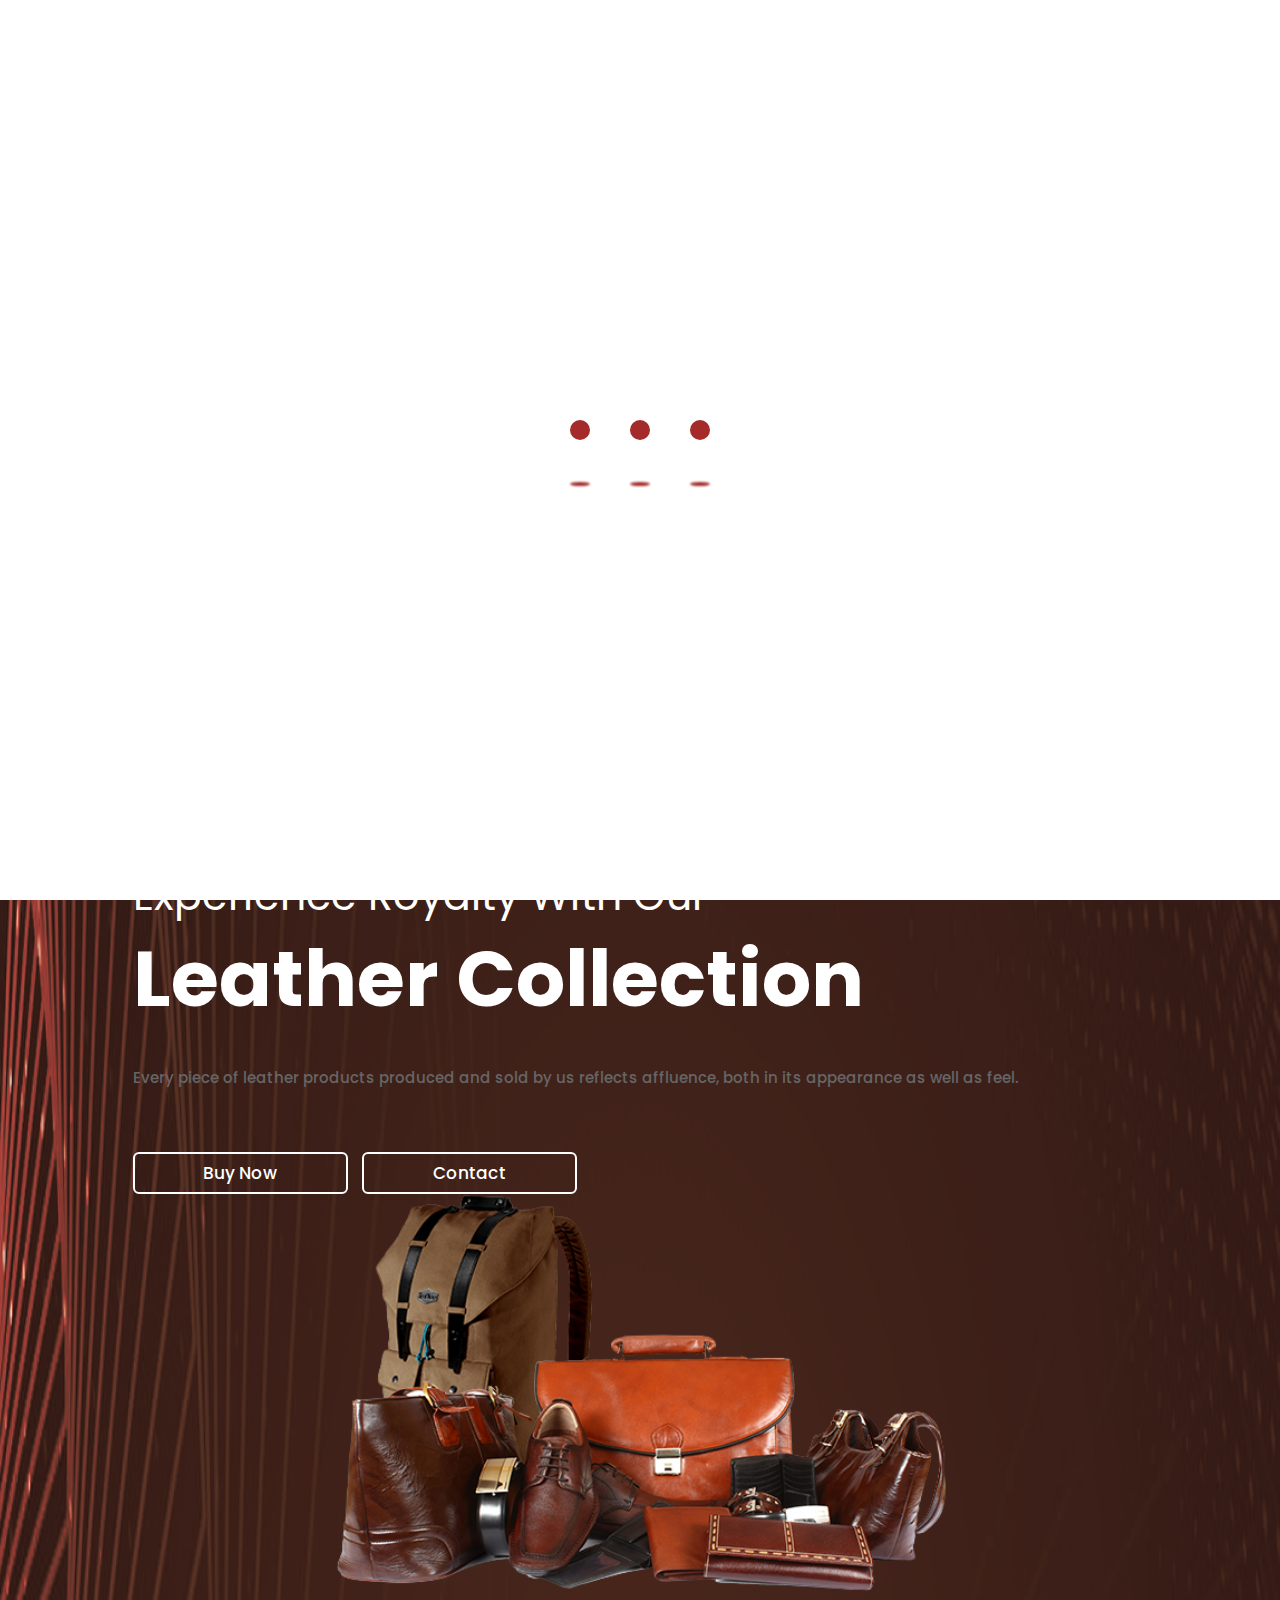
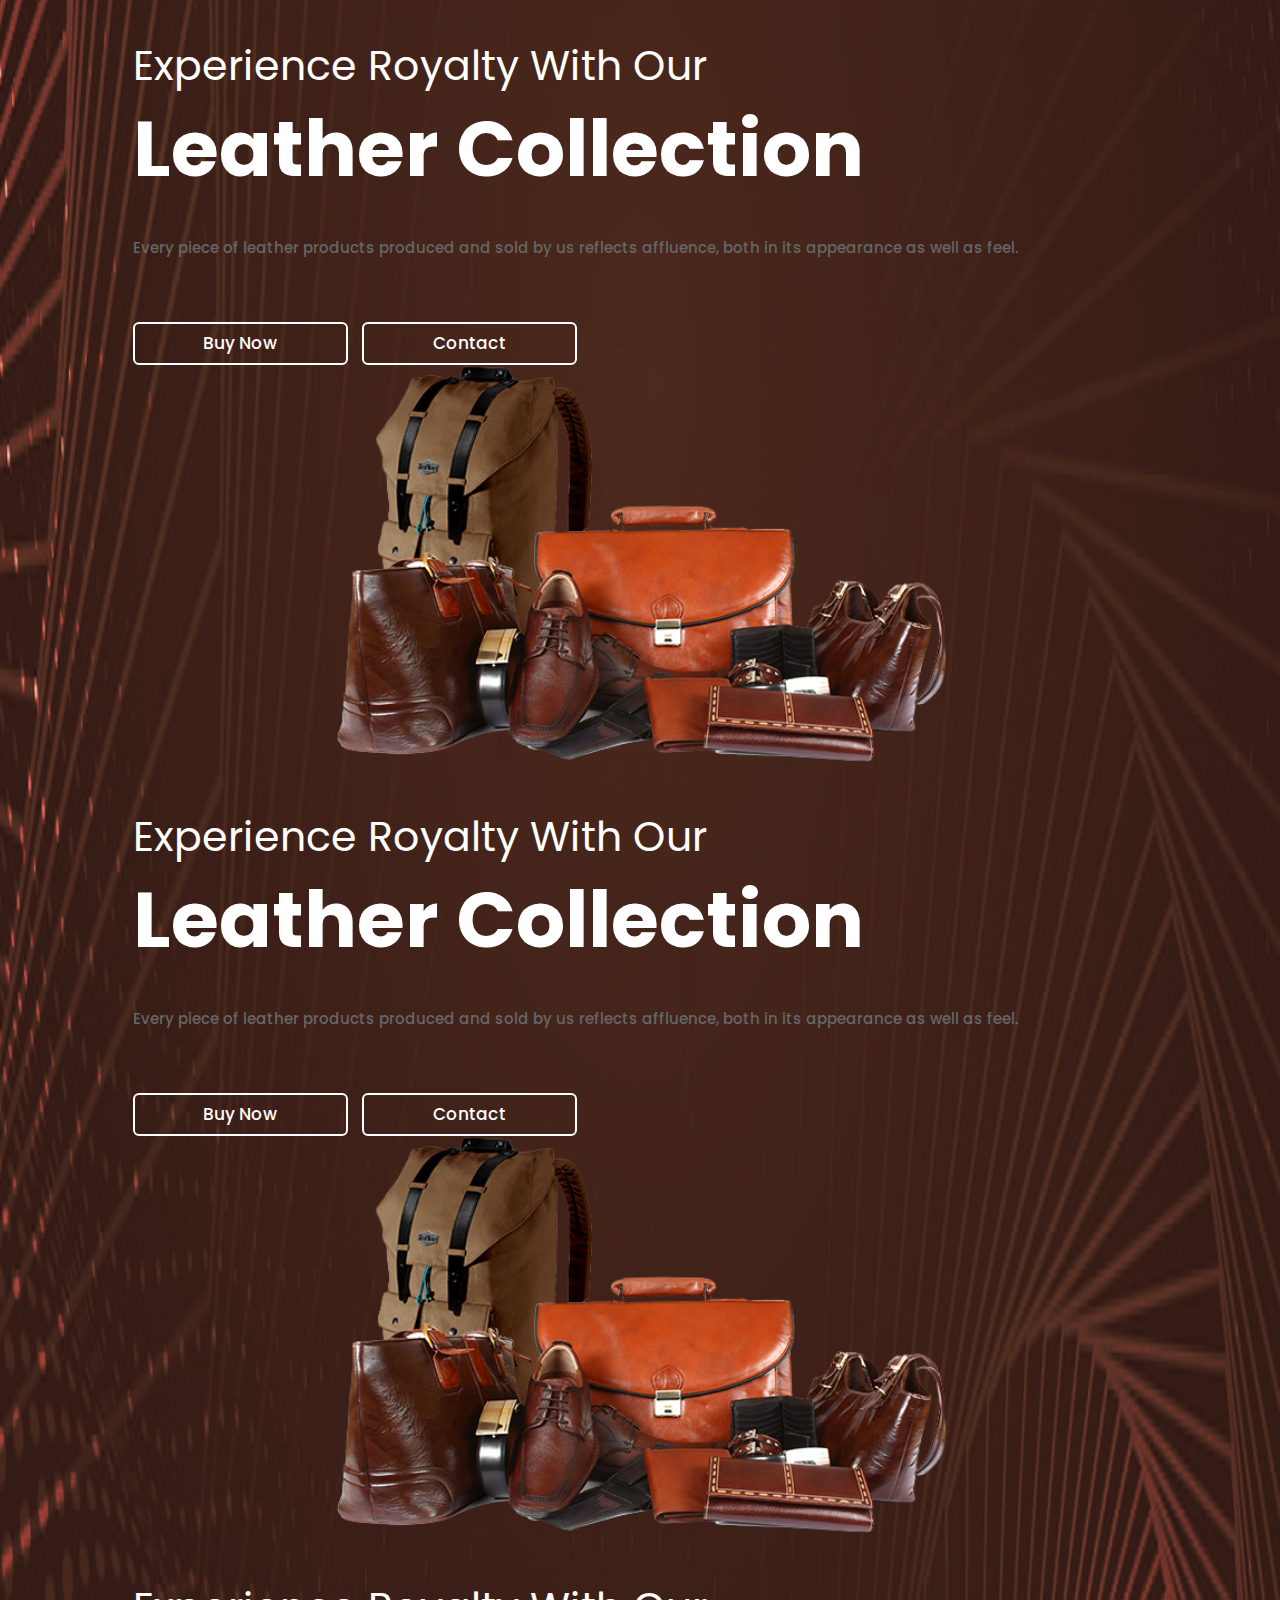
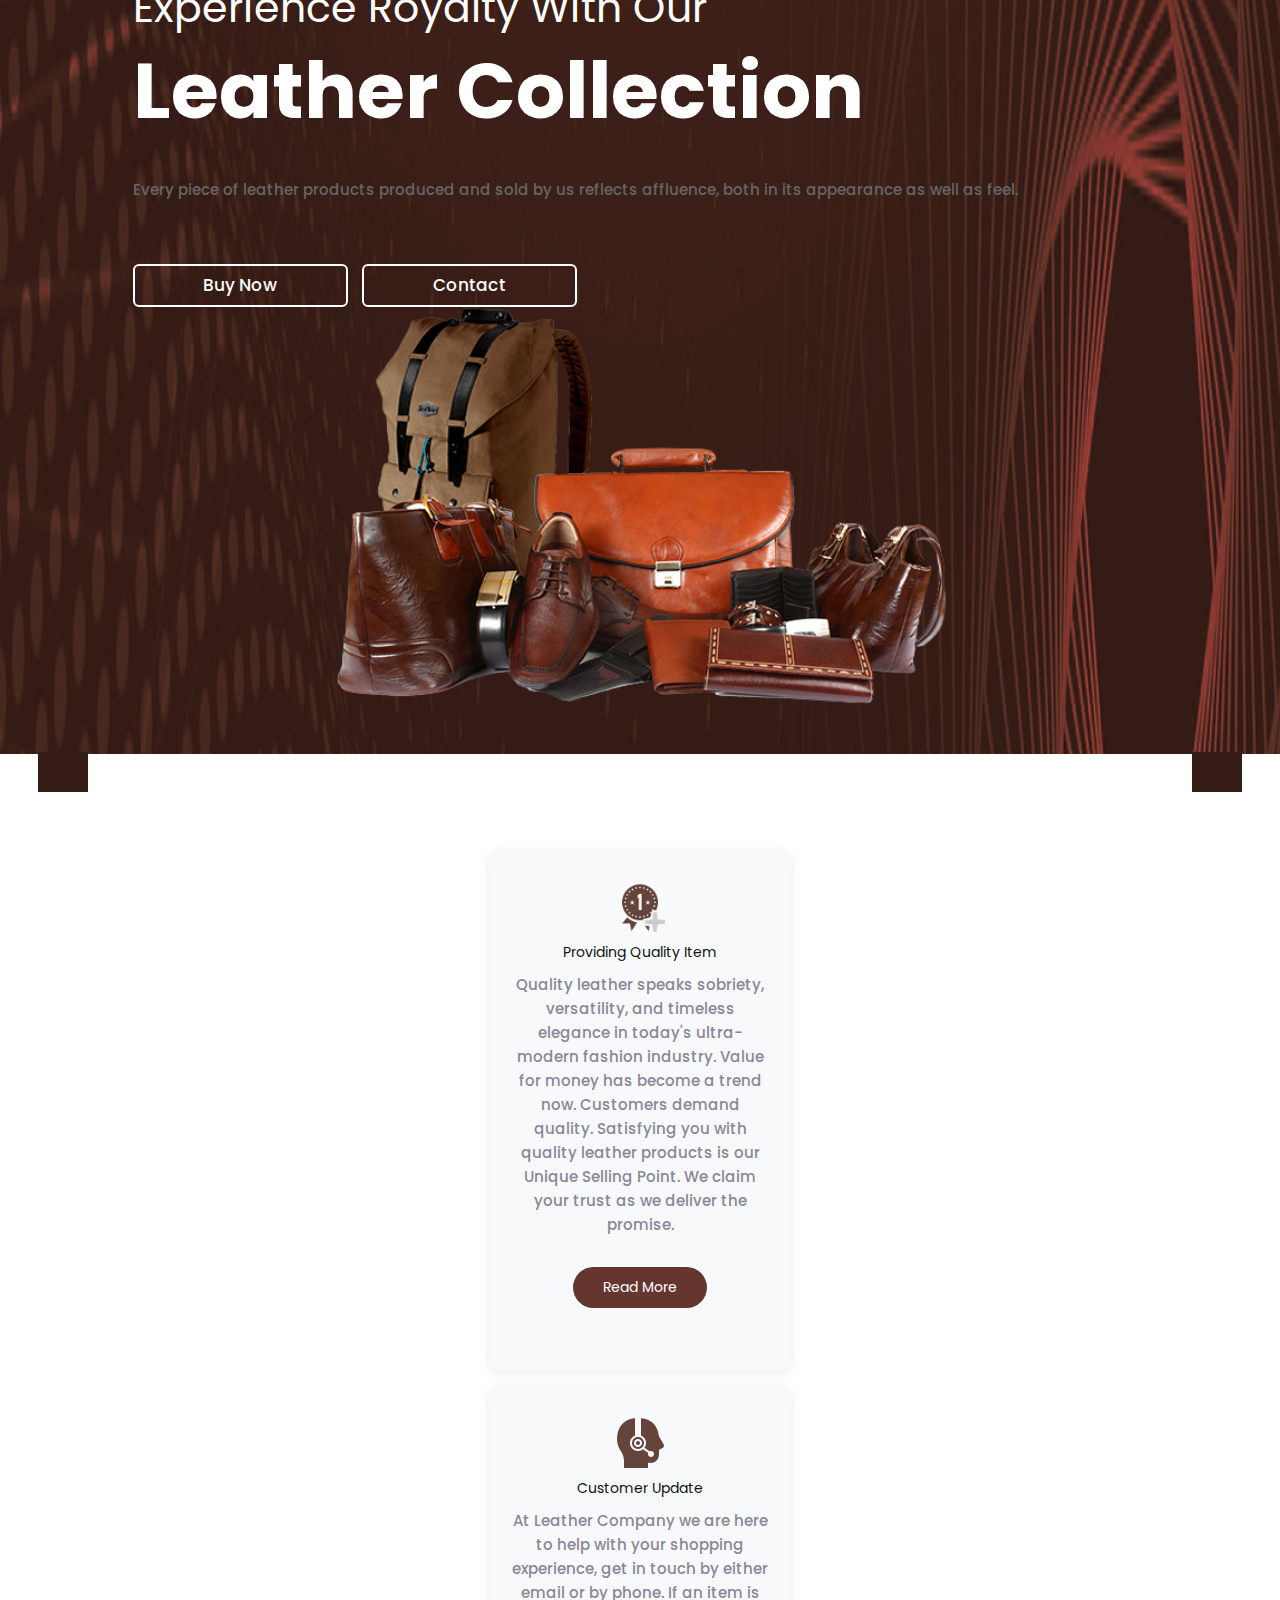
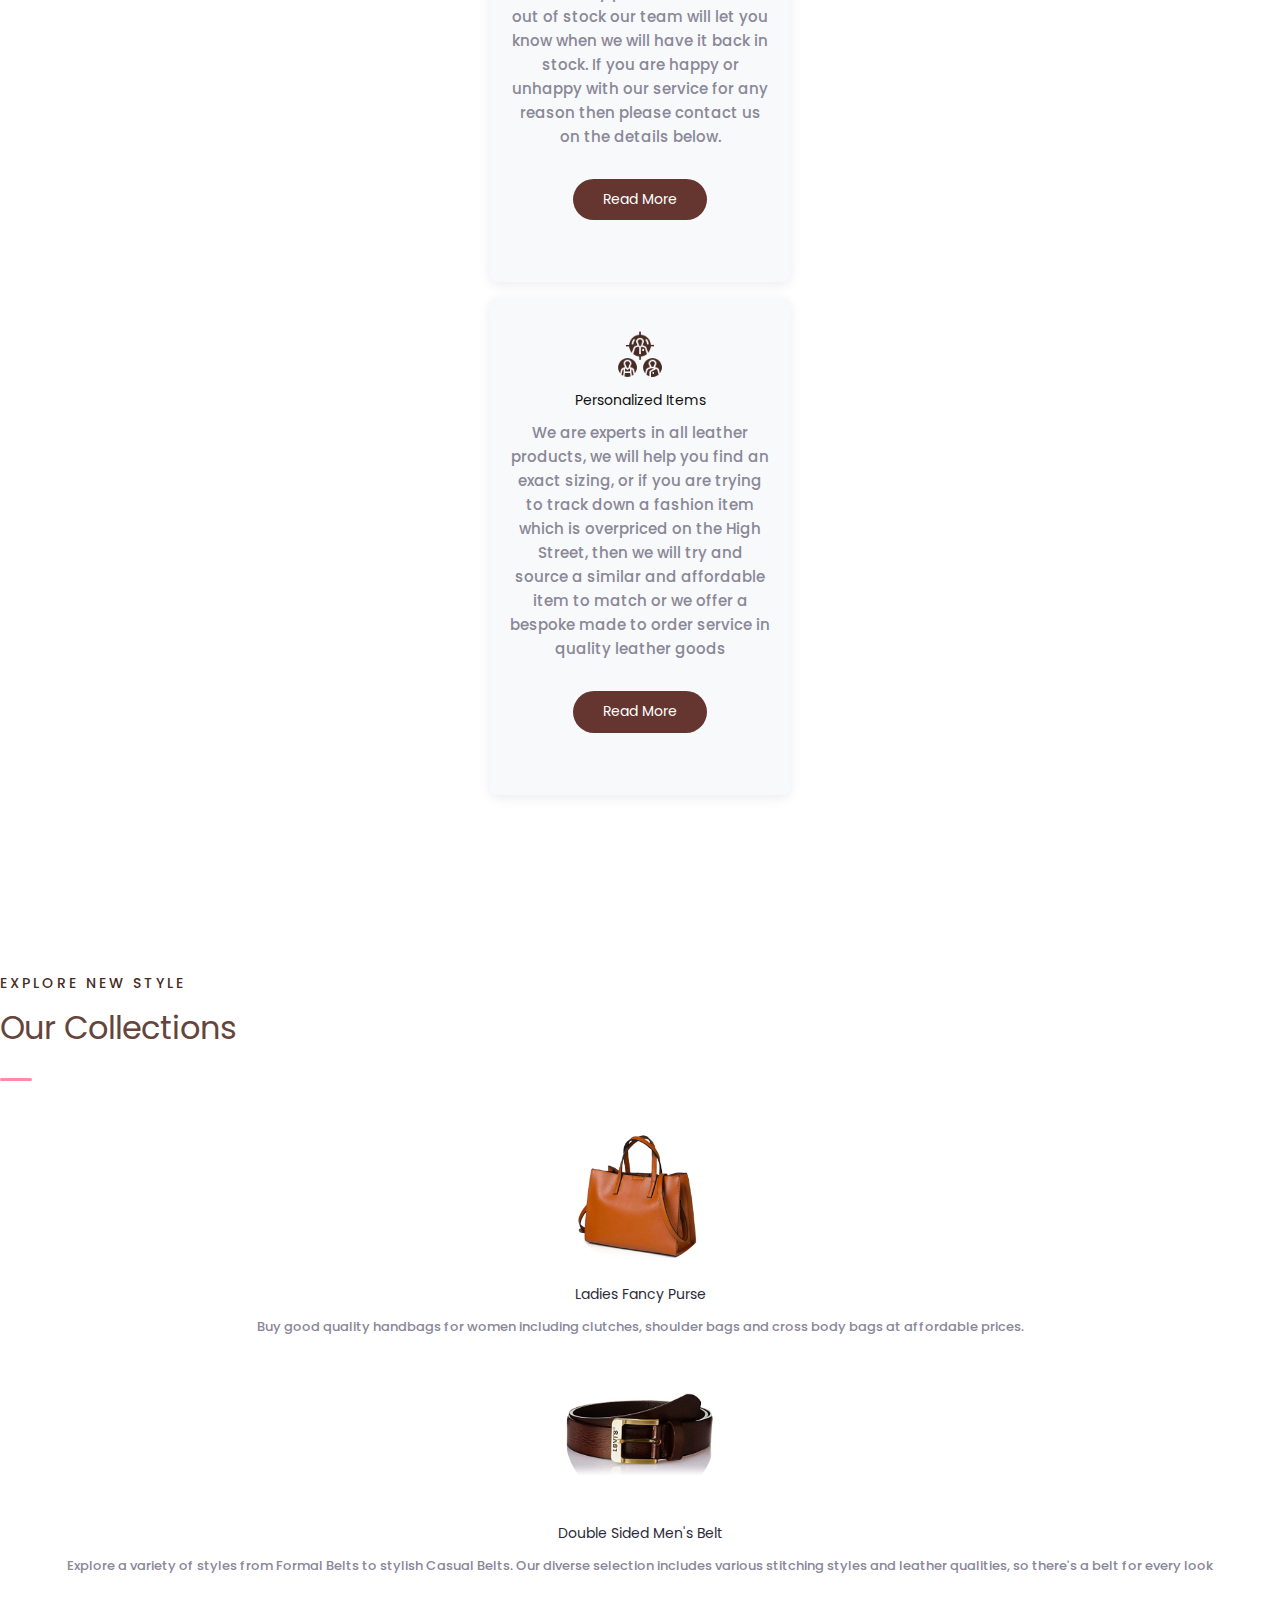
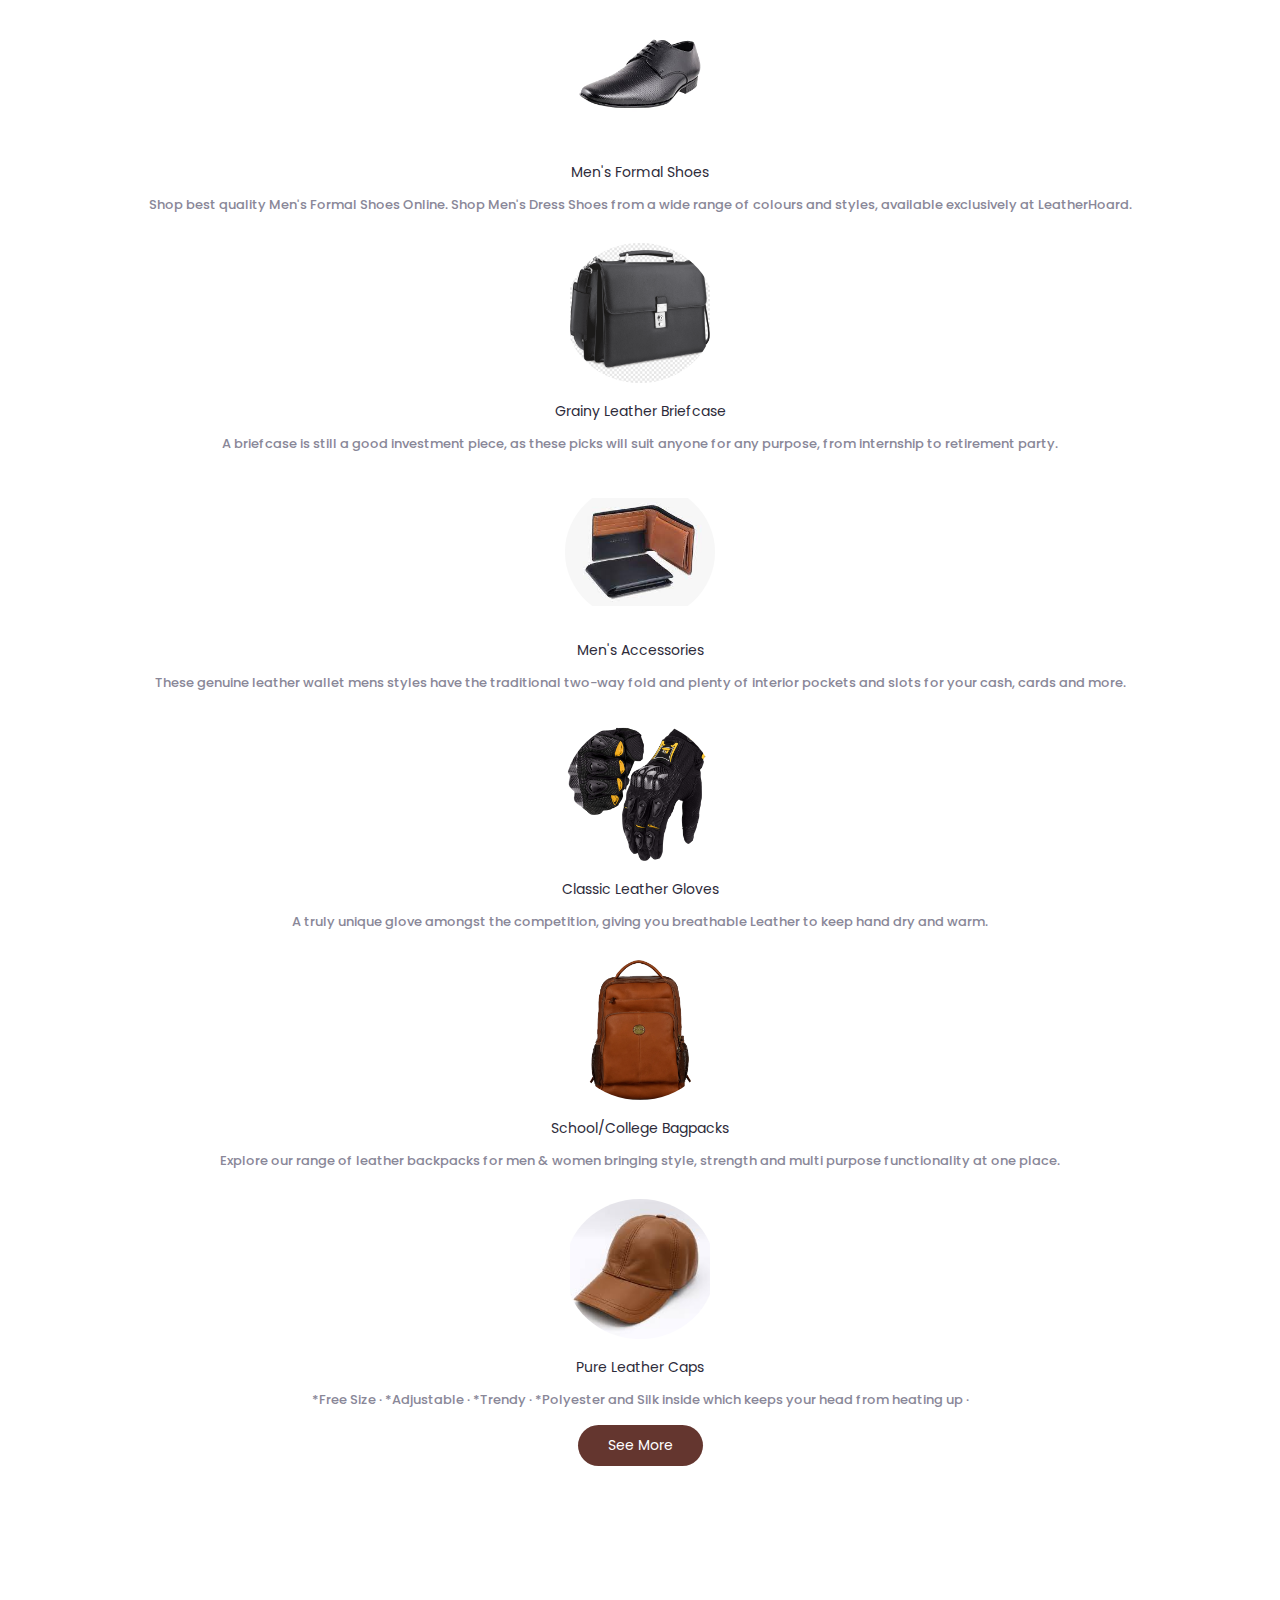
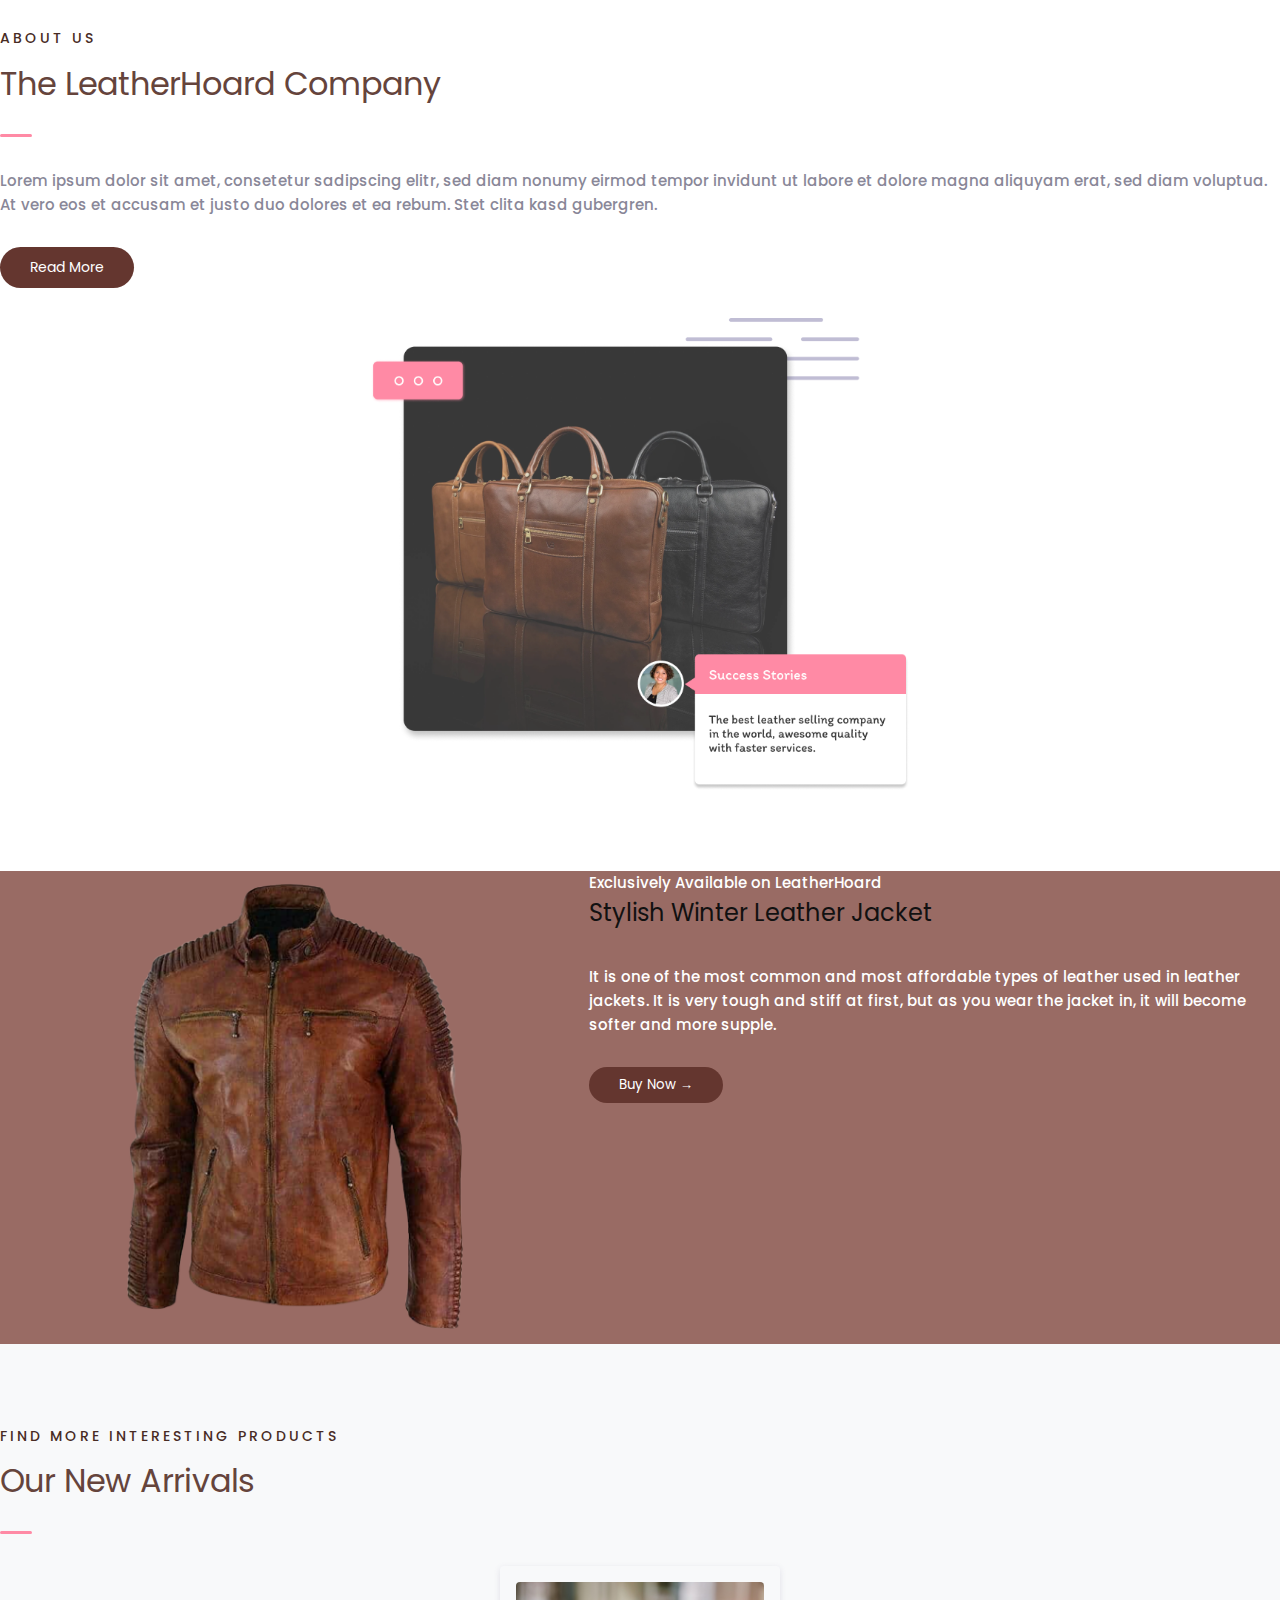
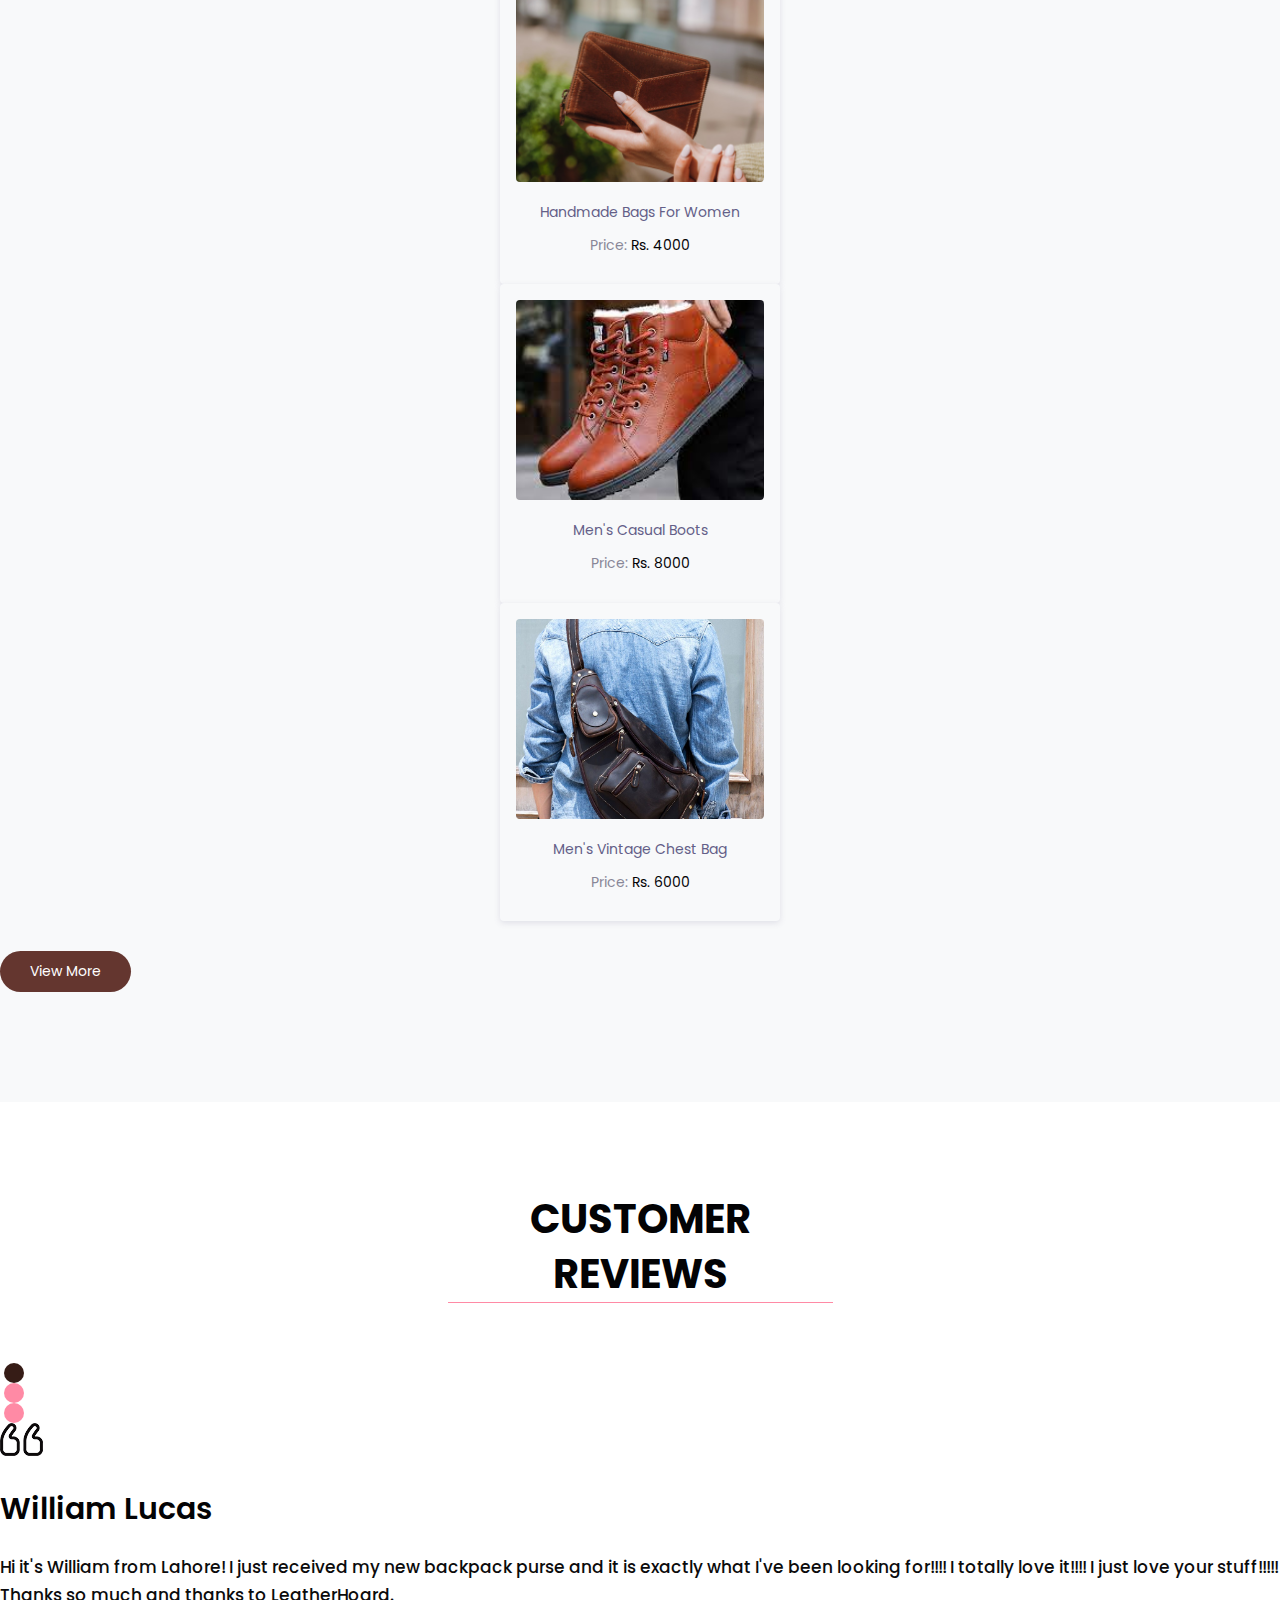
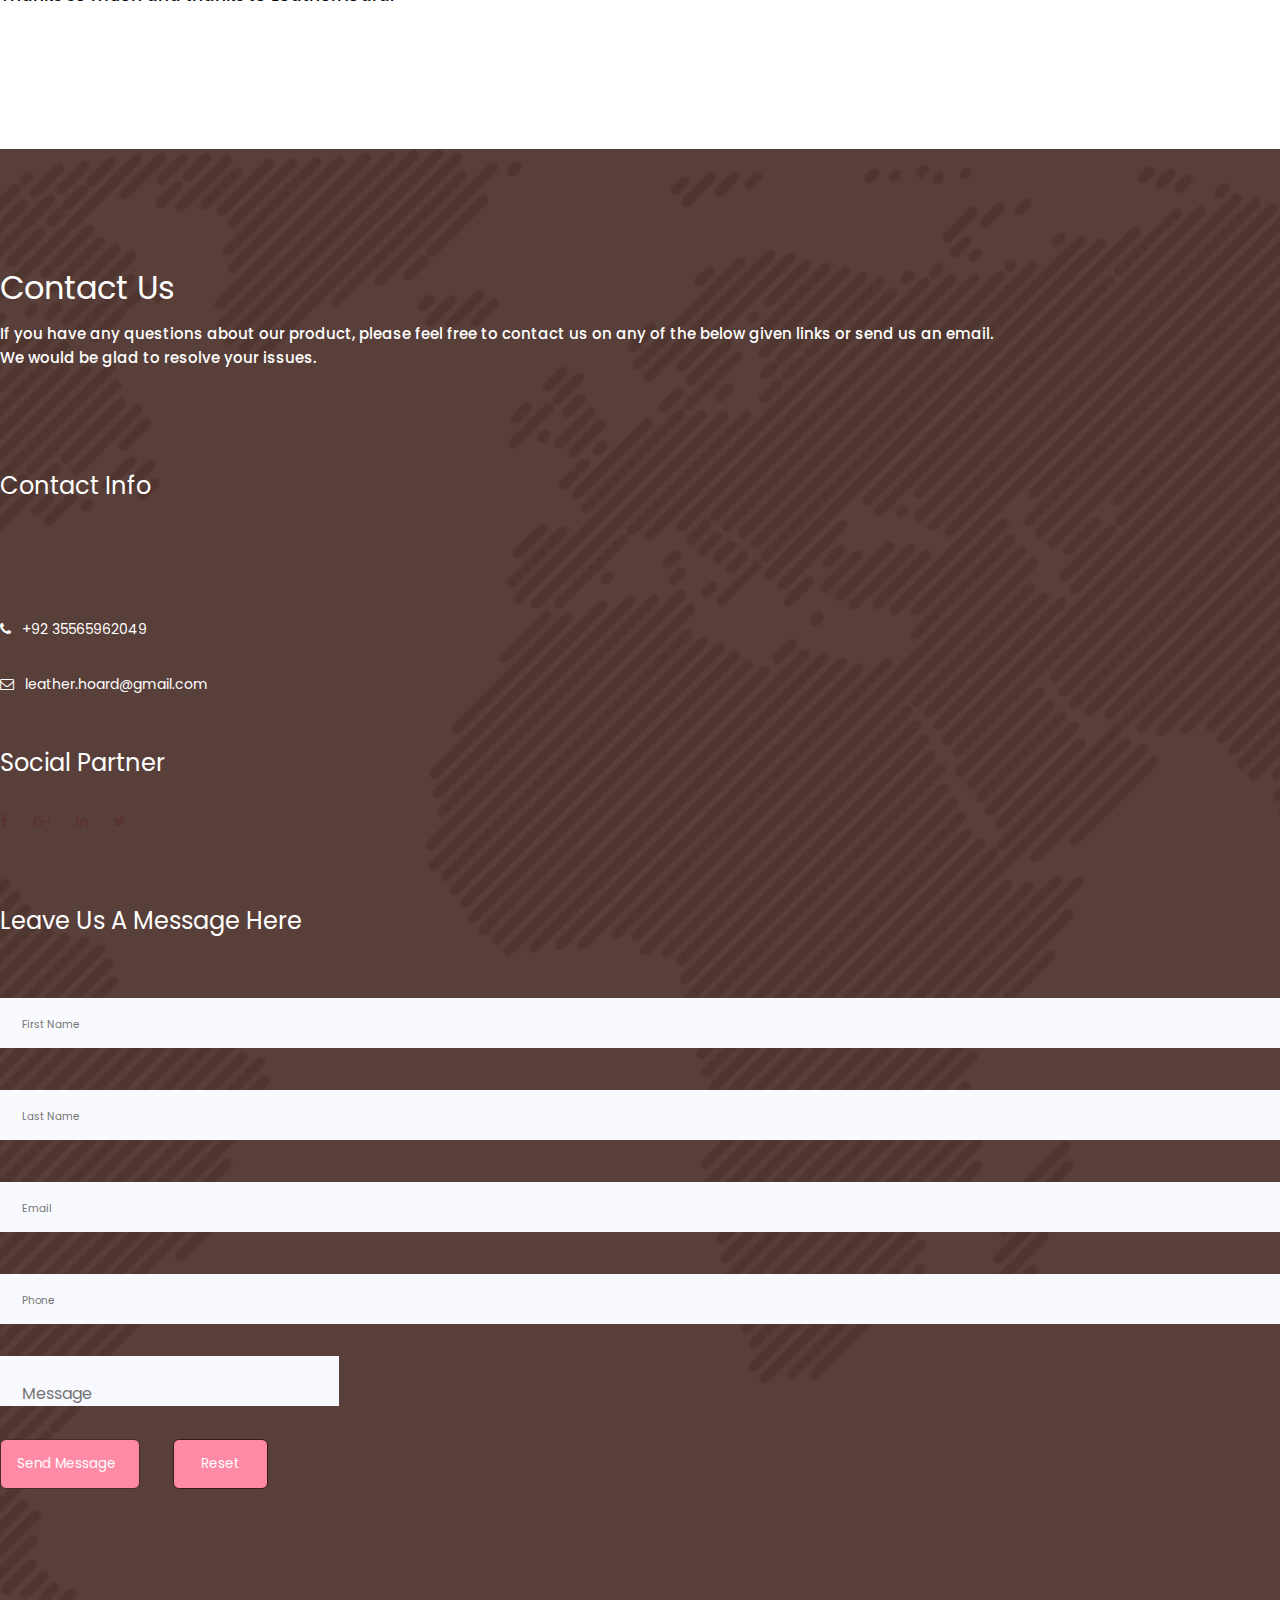
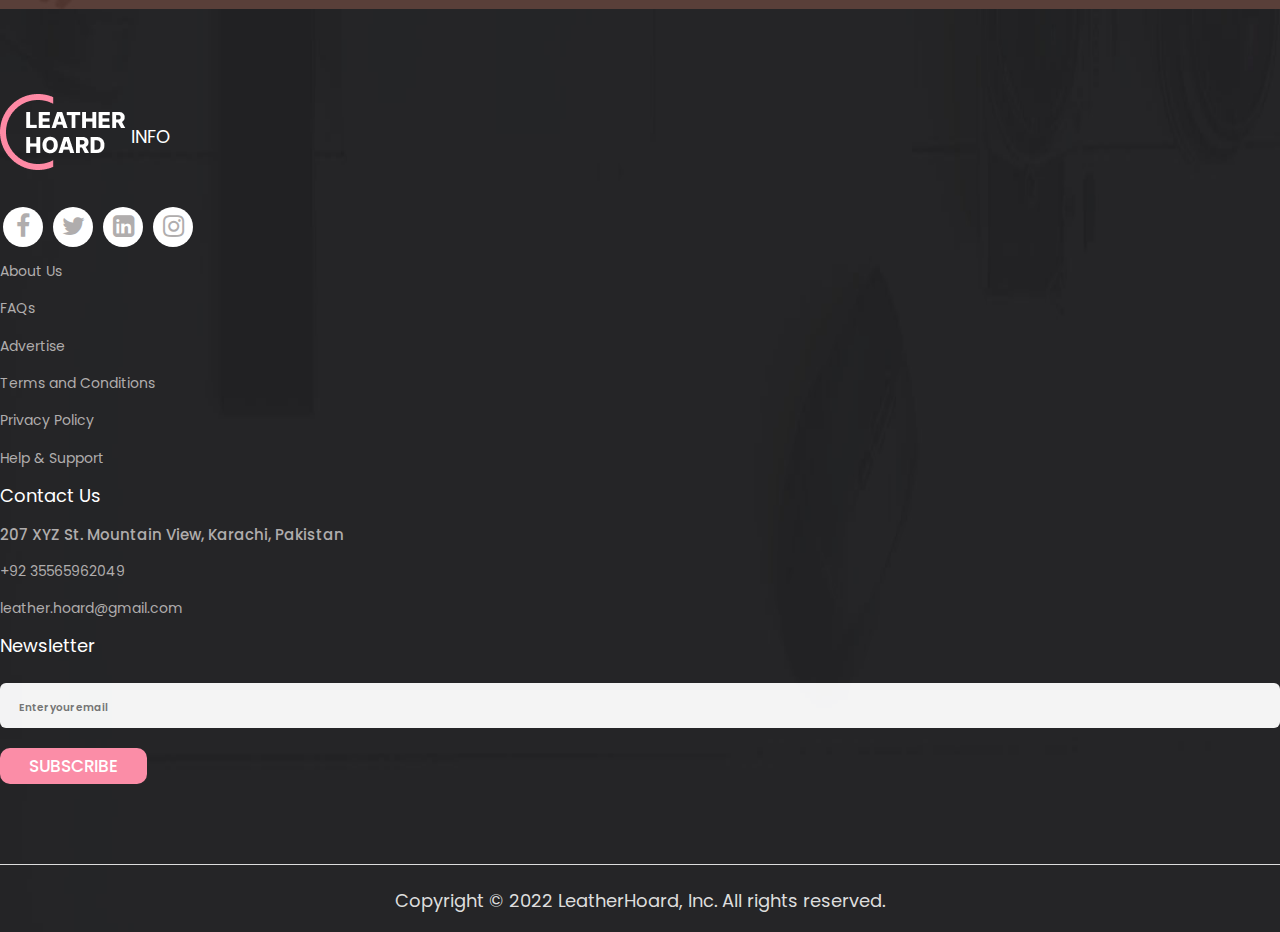
<file: index.html>
<!DOCTYPE html>
<html lang="en">

<head>
   <!-- basic -->
   <meta charset="utf-8">
   <meta http-equiv="X-UA-Compatible" content="IE=edge">
   <!-- mobile metas -->
   <meta name="viewport" content="width=device-width, initial-scale=1">
   <meta name="viewport" content="initial-scale=1, maximum-scale=1">
   <!-- site metas -->
   <title>LeatherHoard</title>
   <meta name="keywords" content="leather, leather products, leather website, e-commerce, selling, leather shop, leather service, buy leather">
   <meta name="description" content="An Open Source E-commerce website for selling leather products">
   <meta name="author" content="Kiran Panjwani">
   <!-- bootstrap css -->

   <link rel="stylesheet" href="https://cdn.jsdelivr.net/npm/bootstrap@4.6.2/dist/css/bootstrap.min.css"
      integrity="sha384-xOolHFLEh07PJGoPkLv1IbcEPTNtaed2xpHsD9ESMhqIYd0nLMwNLD69Npy4HI+N" crossorigin="anonymous">

   <!-- style css -->
   <link rel="stylesheet" href="css/style.css">
   <link rel="stylesheet" href="logincss.css">
   <link rel="stylesheet" href="css/theme.css">
   <!-- Responsive-->
   <link rel="stylesheet" href="css/responsive.css">
   <!-- favicon -->
   <link rel="icon" href="images/logo3.png" type="image/gif" />
   <!-- Tweaks for older IEs-->
   <link rel="stylesheet" href="https://netdna.bootstrapcdn.com/font-awesome/4.0.3/css/font-awesome.css">

   <!-- theme.js needs to be in the head -->
   <script src="./js/theme.js" async></script>
</head>
<!-- body -->

<body class="main-layout">
   <button onclick="topFunction()" id="myBtn" title="Go to top">
   <a href="#">top</a>
   </button>
   <!-- loader  -->
   <div class="loader_bg">
      <div class="loader-wrapper">
         <div class="loader-circle"></div>
         <div class="loader-circle"></div>
         <div class="loader-circle"></div>
         <div class="loader-shadow"></div>
         <div class="loader-shadow"></div>
         <div class="loader-shadow"></div>
      </div>
   </div>
   <!-- end loader -->
   <!-- header -->


   <!-- Progress bar  -->
   <div class="progressBar"></div>
   
   <header>
      <!-- header inner -->
      <div class="header" id="top-of-page">
         <div class="container-fluid">
            <div class="row">
               
               <div class="col-xl-3 col-lg-3 col-md-3 col-sm-3 col logo_section">
                  <div class="full">
                     <div class="center-banner">
                        <div class="logo">
                           <a href="index.html"><img src="./images/logo3.png" alt="#" /></a>
                        </div>
                     </div>
                  </div>
               </div>
               <div class="col-xl-9 col-lg-9 col-md-9 col-sm-9">
                  <!-- navigation bar section -->
                  <nav class="navigation navbar navbar-expand-md navbar-dark ">
                     <button class="navbar-toggler" type="button" data-toggle="collapse" data-target="#navbarsExample04"
                        aria-controls="navbarsExample04" aria-expanded="false" aria-label="Toggle navigation">
                        <span class="navbar-toggler-icon"></span>
                     </button>
                     <div class="collapse navbar-collapse" id="navbarsExample04">
                        <ul class="navbar-nav mr-auto">
                           <li class="nav-item active">
                              <a class="nav-link" href="index.html">Home</a>
                           </li>
                           <li class="nav-item">
                              <a class="nav-link" href="#about">About</a>
                           </li>

                           <li class="nav-item">
                              <a class="nav-link" href="#Products">Products</a>
                           </li>
                           <li class="nav-item">
                              <a class="nav-link" href="#ContactUs">Contact Us</a>
                           </li>
                           <li class="nav-item d_none" >
                              <i class="fa fa-search nav-link" aria-hidden="true" id="search-button"></i>
                              <div class="searchBox">
                                 <div class="searchInputBox">
                                    <input type="search" name="search" id="searchInput">
                                    </div>
                                      <div class="suggestionBox">
                                      <div>this </div>
                                    <div>that </div>
                                 </div>
                              </div>
                           </li>
                           <li class="nav-item d_none">
                              <a class="nav-link" href="login.html">Login</a>
                           </li>
                        </ul>
                     </div>
                  </nav>
               </div>
            </div>
         </div>
      </div>
   </header>
   <!-- end header inner -->
   <!-- end header -->
   <!-- banner -->
   <section class="banner_main">
      <div id="banner1" class="carousel slide" data-ride="carousel">
         <ol class="carousel-indicators">
            <li data-target="#banner1" data-slide-to="0" class="active"></li>
            <li data-target="#banner1" data-slide-to="1"></li>
            <li data-target="#banner1" data-slide-to="2"></li>
            <li data-target="#banner1" data-slide-to="3"></li>
            <li data-target="#banner1" data-slide-to="4"></li>
         </ol>
         <div class="carousel-inner">
            <div class="carousel-item active">
               <div class="container">
                  <div class="carousel-caption">
                     <div class="row">
                        <div class="col-md-6">
                           <div class="text-bg">
                              <span>Experience Royalty With Our</span>
                              <h1>Leather Collection</h1>
                              <p>Every piece of leather product produced and sold by us reflects affluence, both in
                                 its appearance as well as feel.</p>
                              <a href="#">Buy Now </a> <a href="#ContactUs">Contact </a>
                           </div>
                        </div>
                        <div class="col-md-6">
                           <div class="text_img">
                              <figure class="banner-img"><img src="./images/leathers.png" alt="#" /></figure>
                           </div>
                        </div>
                     </div>
                  </div>
               </div>
            </div>
            <div class="carousel-item">
               <div class="container">
                  <div class="carousel-caption">
                     <div class="row">
                        <div class="col-md-6">
                           <div class="text-bg">
                              <span>Experience Royalty With Our</span>
                              <h1>Leather Collection</h1>
                              <p>Every piece of leather products produced and sold by us reflects affluence, both in
                                 its appearance as well as feel.</p>
                              <a href="#">Buy Now </a> <a href="#">Contact </a>
                           </div>
                        </div>
                        <div class="col-md-6">
                           <div class="text_img">
                              <figure class="banner-img"><img src="./images/leathers.png" alt="leather pieces" /></figure>
                           </div>
                        </div>
                     </div>
                  </div>
               </div>
            </div>
            <!-- slide-show section -->
            <div class="carousel-item">
               <div class="container">
                  <div class="carousel-caption">
                     <div class="row">
                        <div class="col-md-6">
                           <div class="text-bg">
                              <span>Experience Royalty With Our</span>
                              <h1>Leather Collection</h1>
                              <p>Every piece of leather products produced and sold by us reflects affluence, both in
                                 its appearance as well as feel.</p>
                              <a href="#">Buy Now </a> <a href="#">Contact </a>
                           </div>
                        </div>
                        <div class="col-md-6">
                           <div class="text_img">
                              <figure class="banner-img"><img src="./images/leathers.png" alt="leather pieces" /></figure>
                           </div>
                        </div>
                     </div>
                  </div>
               </div>
            </div>
            <div class="carousel-item">
               <div class="container">
                  <div class="carousel-caption">
                     <div class="row">
                        <div class="col-md-6">
                           <div class="text-bg">
                              <span>Experience Royalty With Our</span>
                              <h1>Leather Collection</h1>
                              <p>Every piece of leather products produced and sold by us reflects affluence, both in
                                 its appearance as well as feel.</p>
                              <a href="#">Buy Now </a> <a href="#">Contact </a>
                           </div>
                        </div>
                        <div class="col-md-6">
                           <div class="text_img">
                              <figure class="banner-img"><img src="./images/leathers.png" alt="leather pieces" /></figure>
                           </div>
                        </div>
                     </div>
                  </div>
               </div>
            </div>
            <div class="carousel-item">
               <div class="container">
                  <div class="carousel-caption">
                     <div class="row">
                        <div class="col-md-6">
                           <div class="text-bg">
                              <span>Experience Royalty With Our</span>
                              <h1>Leather Collection</h1>
                              <p>Every piece of leather products produced and sold by us reflects affluence, both in
                                 its appearance as well as feel.</p>
                              <a href="#">Buy Now </a> <a href="#">Contact </a>
                           </div>
                        </div>
                        <div class="col-md-6">
                           <div class="text_img">
                              <figure class="banner-img"><img src="./images/leathers.png" alt="leather pieces" /></figure>
                           </div>
                        </div>
                     </div>
                  </div>
               </div>
            </div>
         </div>
         <a class="carousel-control-prev" href="#banner1" role="button" data-slide="prev">
            <i class="fa fa-chevron-left" aria-hidden="true"></i>
         </a>
         <a class="carousel-control-next" href="#banner1" role="button" data-slide="next">
            <i class="fa fa-chevron-right" aria-hidden="true"></i>
         </a>
      </div>
   </section>
   <!-- end banner -->

   <!-- company quality services -->
   <div class="page-section">
      <div class="container">
         <div class="row">
            <div class="col-lg-4">
               <div class="card-service wow fadeInUp">
                  <div class="service_img">
                     <img src="./images/quality1.png" alt="">
                   </div>
                   <div class="body">
                     <h5 class="text-secondary">Providing Quality Item</h5>
                     <p>Quality leather speaks sobriety, versatility, and timeless elegance in today's ultra-modern
                        fashion industry. Value for money has become a trend now. Customers demand quality. Satisfying
                        you with quality leather products is our Unique Selling Point. We claim
                        your trust as we deliver the promise.</p>
                     <a href="service.html" class="btn aboutusbtn mt-3">Read More</a>
                  </div>
               </div>
            </div>
            <div class="col-lg-4">
               <div class="card-service wow fadeInUp">
                  <div class="service_img">
                     <img src="./images/quality2.png" alt="">
                  </div>
                  <div class="body">
                     <h5 class="text-secondary">Customer Update</h5>
                     <p>At Leather Company we are here to help with your shopping experience, get in touch by either
                        email or by phone. If an item is out of stock our team will let you know when we will have it
                        back in stock. If you
                        are happy or unhappy with our service for any reason then please contact us on the details
                        below.</p>
                     <a href="service.html" class="btn aboutusbtn mt-3">Read More</a>
                  </div>
               </div>
            </div>
            <div class="col-lg-4">
               <div class="card-service wow fadeInUp">
                  <div class="service_img">
                     <img src="./images/quality3.png" alt="">
                  </div>
                  <div class="body">
                     <h5 class="text-secondary">Personalized Items</h5>
                     <p>We are experts in all leather products, we will help you find an exact sizing, or if you are
                        trying to track down a fashion item which is overpriced on the High Street, then we will try and
                        source a similar and affordable item to match or we offer a bespoke made to order service in
                        quality leather goods</p>
                     <a href="service.html" class="btn aboutusbtn mt-3">Read More</a>
                  </div>
               </div>
            </div>
         </div>
      </div> <!-- .container -->
   </div> <!-- .page-section -->

   <!-- products -->
   <div class="page-section bg-light" id="Products">
      <div class="container">
         <div class="text-center wow fadeInUp">
            <div class="subhead">Explore New Style</div>
            <h2 class="title-section">Our Collections</h2>
            <div class="divider mx-auto"></div>
         </div>

         <div class="row">
            <div class="col-sm-6 col-lg-4 col-xl-3 py-3 wow zoomIn">
               <div class="categories">
                  <figure class="headimg">
                     <img src="./images/Leather-purse.png" alt="Leather purse">
                  </figure>
                  <h5>Ladies Fancy Purse</h5>
                  <p>Buy good quality handbags for women including clutches, shoulder bags and cross body bags at
                     affordable prices.</p>
               </div>
            </div>
            <div class="col-sm-6 col-lg-4 col-xl-3 py-3 wow zoomIn">
               <div class="categories">
                  <figure class="headimg">
                     <img src="./images/Leather-belt.png" alt="Leather belt">
                  </figure>
                  <h5>Double Sided Men's Belt</h5>
                  <p>Explore a variety of styles from Formal Belts to stylish Casual Belts. Our diverse selection
                     includes various stitching styles and leather qualities, so there's a belt for every look</p>

               </div>
            </div>
            <div class="col-sm-6 col-lg-4 col-xl-3 py-3 wow zoomIn">
               <div class="categories">
                  <figure class="headimg">
                     <img src="./images/Leather-shoes.png" alt="Leather shoes">
                  </figure>
                  <h5>Men's Formal Shoes</h5>
                  <p>Shop best quality Men's Formal Shoes Online. Shop Men's Dress Shoes from a wide range of colours
                     and styles, available exclusively at LeatherHoard.</p>
               </div>
            </div>
            <div class="col-sm-6 col-lg-4 col-xl-3 py-3 wow zoomIn">
               <div class="categories">
                  <figure class="headimg">
                     <img src="./images/Leather-bags.png" alt="Leather bags">
                  </figure>
                  <h5>Grainy Leather Briefcase</h5>
                  <p>A briefcase is still a good investment piece, as these picks will suit anyone for any purpose, from
                     internship to retirement party.
                  </p>
               </div>
            </div>
            <div class="col-sm-6 col-lg-4 col-xl-3 py-3 wow zoomIn">
               <div class="categories">
                  <figure class="headimg">
                     <img src="./images/Leather-wallet.jpeg" alt="Leather wallet">
                  </figure>
                  <h5>Men's Accessories</h5>
                  <p>These genuine leather wallet mens styles have the traditional two-way fold and plenty of interior
                     pockets and slots for your cash, cards and more.</p>
               </div>
            </div>
            <div class="col-sm-6 col-lg-4 col-xl-3 py-3 wow zoomIn">
               <div class="categories">
                  <figure class="headimg">
                     <img src="./images/Leather-gloves.jpeg" alt="Leather gloves">
                  </figure>
                  <h5>Classic Leather Gloves</h5>
                  <p>A truly unique glove amongst the competition, giving you breathable Leather to keep hand dry and
                     warm. </p>
               </div>
            </div>
            <div class="col-sm-6 col-lg-4 col-xl-3 py-3 wow zoomIn">
               <div class="categories">
                  <figure class="headimg">
                     <img src="./images/Leather-bagpacks.png" alt="Leather bagpacks">
                  </figure>
                  <h5>School/College Bagpacks</h5>
                  <p>Explore our range of leather backpacks for men & women bringing style, strength and multi purpose
                     functionality at one place.</p>
               </div>
            </div>
            <div class="col-sm-6 col-lg-4 col-xl-3 py-3 wow zoomIn">
               <div class="categories">
                  <figure class="headimg">
                     <img src="./images/Leather-caps.jpeg" alt="Leather caps">
                  </figure>
                  <h5>Pure Leather Caps</h5>
                  <p>*Free Size · *Adjustable · *Trendy · *Polyester and Silk inside which keeps your head from heating
                     up ·</p>
               </div>
            </div>
            <div class="col-12">
               <a href="./html/products.html" class="btn cat-btn mt-3">See More</a>
            </div>
         </div>

      </div> <!-- .container -->
   </div>
   <!-- end products -->


   <!-- About us  section -->
   <div class="page-section" id="about">
      <div class="container">
         <div class="row align-items-center">
            <div class="col-lg-6 py-3 wow fadeInUp">
               <span class="subhead">About us</span>
               <h2 class="title-section">The LeatherHoard Company</h2>
               <div class="divider"></div>

               <p>Lorem ipsum dolor sit amet, consetetur sadipscing elitr, sed diam nonumy eirmod tempor invidunt ut
                  labore et dolore magna aliquyam erat, sed diam voluptua.</p>
               <p>At vero eos et accusam et justo duo dolores et ea rebum. Stet clita kasd gubergren.</p>
               <a href="./html/about.html" class="btn aboutusbtn mt-3">Read More</a>
            </div>
            <div class="col-lg-6 py-3 wow fadeInRight">
               <figure class="about-img py-3 text-center">
                  <img src="./images/aboutus_img2.png" alt="">
               </figure>
            </div>
         </div>
      </div> <!-- .container -->
   </div> <!-- .page-section -->
   </div>
   <!-- end About us  section -->

   <!---offer-->
   <div class="offer">
      <div class="container">

         <div class="row align-items-center">

            <figure class="about-img col-lg-6 py-3 wow fadeInUp">
               <img src="./images/offerjeacket.png" class="offer-img">
            </figure>


            <div  class="col-lg-6 py-3 wow fadeInRight">
               <p class="offerp"> Exclusively Available on LeatherHoard</p>
               <h1>Stylish Winter Leather Jacket</h1>
               <br>
               <p class="offerp"> It is one of the most common and most affordable types of leather used in leather jackets. It is very tough and stiff at first, but as you wear the jacket in, it will become softer and more supple.
               </p>

               <a href=""><button class="btn">Buy Now &#8594;</button>
               </a>
            </div>
         </div>
      </div>
   </div>


   <div class="page-section" id="arrivals">
      <div class="container">
         <div class="text-center wow fadeInUp">
            <div class="subhead">Find More Interesting Products</div>
            <h2 class="title-section">Our New Arrivals</h2>
            <div class="divider mx-auto"></div>
         </div>

         <div class="row mt-5">
            <div class="col-lg-4 py-3 wow fadeInUp">
               <div class="arrival-card">
                  <div class="body">
                     <figure class="arrival_picture">
                        <img src="./images/arrival_1.jpg" alt="">
                     </figure>
                     <div class="bodycont">
                        <h5 class="arrival-title"><a href="#">Handmade Bags For Women</a></h5>
                        <div class="post-date">Price: <a href="#">Rs. 4000</a></div>
                     </div>
                  </div>
               </div>
            </div>

            <div class="col-lg-4 py-3 wow fadeInUp">
               <div class="arrival-card">
                  <div class="body">
                     <figure class="arrival_picture">
                        <img src="./images/arrival_2.jpg" alt="">
                     </figure>
                     <div class="bodycont">
                        <h5 class="arrival-title"><a href="#">Men's Casual Boots</a></h5>
                        <div class="post-date">Price: <a href="#">Rs. 8000</a></div>
                     </div>
                  </div>
               </div>
            </div>

            <div class="col-lg-4 py-3 wow fadeInUp">
               <div class="arrival-card">
                  <div class="body">
                     <figure class="arrival_picture">
                        <img src="./images/arrival_3.jpg" alt="">
                     </figure>
                     <div class="bodycont">
                        <h5 class="arrival-title"><a href="#">Men's Vintage Chest Bag</a></h5>
                        <div class="post-date">Price: <a href="#">Rs. 6000</a></div>
                     </div>
                  </div>
               </div>
            </div>

            <div class="col-12 mt-4 text-center wow fadeInUp">
               <a href="./html/products.html" class="btn aboutusbtn">View More</a>
            </div>
         </div>
      </div>
   </div>

   <div class="customer">
      <div class="container">
         <div class="row">
            <div class="col-md-12">
               <div class="titlepage">
                  <h2>Customer Reviews</h2>
               </div>
            </div>
         </div>
         <div class="row">
            <div class="col-md-12">
               <div id="myCarousel" class="carousel slide customer_Carousel " data-ride="carousel">
                  <ol class="carousel-indicators">
                     <li data-target="#myCarousel" data-slide-to="0" class="active next-circle"></li>
                     <li data-target="#myCarousel" data-slide-to="1" class="next-circle"></li>
                     <li data-target="#myCarousel" data-slide-to="2" class="next-circle"></li>
                  </ol>
                  <div class="carousel-inner">
                     <div class="carousel-item active">
                        <div class="container">
                           <div class="carousel-caption ">
                              <div class="row">
                                 <div class="col-md-9 offset-md-3">
                                    <div class="test_box">
                                       <i><img class="customer-review-quote" src="./images/cos.png" alt="#" /></i>
                                       <h4>William Lucas</h4>
                                       <p>Hi it's William from Lahore! I just received my new backpack purse and it is
                                          exactly what I've been looking for!!!! I totally love it!!!! I just love your
                                          stuff!!!!! Thanks so much and thanks to LeatherHoard.</p>
                                    </div>
                                 </div>
                              </div>
                           </div>
                        </div>
                     </div>
                   
                   
                  </div>
                  <a class="carousel-control-prev" href="#myCarousel" role="button" data-slide="prev">
                     <span class="carousel-control-prev-icon" aria-hidden="true"></span>
                     <span class="sr-only">Previous</span>
                  </a>
                  <a class="carousel-control-next" href="#myCarousel" role="button" data-slide="next">
                     <span class="carousel-control-next-icon" aria-hidden="true"></span>
                     <span class="sr-only">Next</span>
                  </a>
               </div>
            </div>
         </div>
      </div>
   </div>
   <!-- end customer -->

   <!--  contact -->
   <section class="contact" id="ContactUs">
      <div class="container">
         <div class="contact-details">
            <div class="section-header contact-head  text-center">
               <div class="text-center wow fadeInUp">
                  <h2 class="title-section">Contact Us</h2>
               </div>
               <p>

                  If you have any questions about our product, please feel free to contact us on any of the below given links or send us an email.
               <br> We would be glad to resolve your issues. 
            </p>
                 
               </p>
            </div>
            <!--/.section-header-->
            <div class="contact-content">
               <div class="row">
                  <div class="col-sm-offset-1 col-sm-5">
                     <div class="single-contact-box">
                        <div class="contact-right">
                           <div class="contact-adress">
                              <div class="contact-office-address">
                                 <h3>contact info</h3>
                                 <p>
                                    207 XYZ St. Mountain View, Karachi, Pakistan
                                 </p>
                                 <div class="contact-online-address">
                                    <div class="single-online-address">
                                       <i class="fa fa-phone"></i>
                                       +92 35565962049
                                    </div>
                                    <!--/.single-online-address-->

                                    <div class="single-online-address">
                                       <i class="fa fa-envelope-o"></i>
                                       <span>leather.hoard@gmail.com</span>
                                    </div>
                                    <!--/.single-online-address-->
                                 </div>
                                 <!--/.contact-online-address-->
                              </div>
                              <!--/.contact-office-address-->
                              <div class="contact-office-address">
                                 <h3>social partner</h3>
                                 <div class="contact-icon">
                                    <ul>
                                       <li><a href="#"><i class="fa fa-facebook" aria-hidden="true"></i></a></li>
                                       <!--/li-->
                                       <li><a href="#"><i class="fa fa-google-plus" aria-hidden="true"></i></a></li>
                                       <!--/li-->
                                       <li><a href="#"><i class="fa fa-linkedin" aria-hidden="true"></i></a></li>
                                       <!--/li-->
                                       <li><a href="#"><i class="fa fa-twitter" aria-hidden="true"></i></a></li>
                                       <!--/li-->
                                    </ul>
                                    <!--/ul-->
                                 </div>
                                 <!--/.contact-icon-->
                              </div>
                              <!--/.contact-office-address-->

                           </div>
                           <!--/.contact-address-->
                        </div>
                        <!--/.contact-right-->
                     </div>
                     <!--/.single-contact-box-->
                  </div>
                  <!--/.col-->
                  <div class="col-sm-5">
                     <div class="single-contact-box">
                        <div class="contact-form">
                           <h3>Leave us a Message Here</h3>
                           <form>
                              <div class="row">
                                 <div class="col-sm-6 col-xs-12">
                                    <div class="form-group">
                                       <input type="text" class="form-control" id="firstname" placeholder="First Name"
                                          name="firstname">
                                    </div>
                                    <!--/.form-group-->
                                 </div>
                                 <!--/.col-->
                                 <div class="col-sm-6 col-xs-12">
                                    <div class="form-group">
                                       <input type="text" class="form-control" id="lastname" placeholder="Last Name"
                                          name="laststname">
                                    </div>
                                    <!--/.form-group-->
                                 </div>
                                 <!--/.col-->
                              </div>
                              <!--/.row-->
                              <div class="row">
                                 <div class="col-sm-6 col-xs-12">
                                    <div class="form-group">
                                       <input type="email" class="form-control" id="email" placeholder="Email"
                                          name="email">
                                    </div>
                                    <!--/.form-group-->
                                 </div>
                                 <!--/.col-->
                                 <div class="col-sm-6 col-xs-12">
                                    <div class="form-group">
                                       <input type="text" class="form-control" id="phone" placeholder="Phone"
                                          name="phone">
                                    </div>
                                    <!--/.form-group-->
                                 </div>
                                 <!--/.col-->
                              </div>
                              <!--/.row-->
                              <div class="row">
                                 <div class="col-sm-12">
                                    <div class="form-group">
                                       <textarea class="form-control" rows="7" id="comment"
                                          placeholder="Message"></textarea>
                                    </div>
                                    <!--/.form-group-->
                                 </div>
                                 <!--/.col-->
                              </div>
                              <!--/.row-->
                              <div class="row">
                                 <div class="col-sm-12">
                                    <div class="single-contact-btn ">
                                       <button class="SubmitBtn" type="button">Send Message</button>
                                       <button   class="ResetBtn" type="reset">Reset</button>
                                    </div>
                                    <!--/.single-single-contact-btn-->
                                 </div>
                                 <!--/.col-->
                              </div>
                              <!--/.row-->
                           </form>
                           <!--/form-->
                        </div>
                        <!--/.contact-form-->
                     </div>
                     <!--/.single-contact-box-->
                  </div>
                  <!--/.col-->
               </div>
               <!--/.row-->
            </div>
            <!--/.contact-content-->
         </div>
         <!--/.contact-details-->
      </div>
      <!--/.container-->

   </section>
   <!--/.contact-->
   <!-- end contact -->
   <!--  footer -->
   <footer>
      <div class="footer">
         <div class="container">
            <div class="row">
               <div class="col-xl-3 col-lg-3 col-md-6 col-sm-6">
                  <a href="#top-of-page">
                     <img class="logo1" src="./images/logo3.png" alt="#" />
                  </a>
                  <ul class="social_icon">
                     <li><a href="#"><i class="fa fa-facebook" aria-hidden="true"></i></a></li>
                     <li><a href="#"><i class="fa fa-twitter" aria-hidden="true"></i></a></li>
                     <li><a href="#"><i class="fa fa-linkedin-square" aria-hidden="true"></i></a></li>
                     <li><a href="#"><i class="fa fa-instagram" aria-hidden="true"></i></a></li>
                  </ul>
               </div>
               <div class="col-xl-3 col-lg-3 col-md-6 col-sm-6">
                  <h3>INFO</h3>
                  <ul class="about_us">
                     <li><a href="#">About Us</a></li>
                     <li><a href="#">FAQs</a></li>
                     <li><a href="#">Advertise</a></li>
                     <li><a href="#">Terms and Conditions</a></li>
                     <li><a href="PrivacyPolicy.html">Privacy Policy</a></li>
                     <li><a href="#">Help & Support</a></li>
                  </ul>
               </div>

               <div class="col-xl-3 col-lg-3 col-md-6 col-sm-6">
                  <h3>Contact Us</h3>
                  <ul class="conta">
                     <li>
                        <p>207 XYZ St. Mountain View, Karachi, Pakistan</p>
                     </li>
                     <li>+92 35565962049</li>
                     <li>leather.hoard@gmail.com</li>

                  </ul>
               </div>
               <div class="col-xl-3 col-lg-3 col-md-6 col-sm-6">
                  <form class="bottom_form">
                     <h3>Newsletter</h3>
                     <input class="enter" placeholder="Enter your email" type="text" name="Enter your email">
                     <button class="sub_btn">subscribe</button>
                  </form>
               </div>
            </div>
         </div>
         <div class="copyright">
            <div class="container">
               <div class="row">
                  <div class="col-md-12">
                     <p>Copyright © 2022 LeatherHoard, Inc. All rights reserved.</a></p>
                  </div>
               </div>
            </div>
         </div>
      </div>
   </footer>

   <div class="toggle-theme-btn">
      <i class="fa fa-sun-o"></i>
      <i class="fa fa-moon-o"></i>
   </div>
   <!-- end footer -->
   <!-- Javascript files-->
   <script src="./js/jquery.min.js"></script>
   <script src="./js/bootstrap.bundle.min.js"></script>
   <!-- sidebar -->

   <script src="./js/custom.js"></script>

   <!-- reiquired js for the page  -->
   <script src="./js/searchSuggestions.js"> </script>
   <script src="./js/index.js"></script>
   <script src="./js/carousal.js"></script>

</body>

</html>
</file>
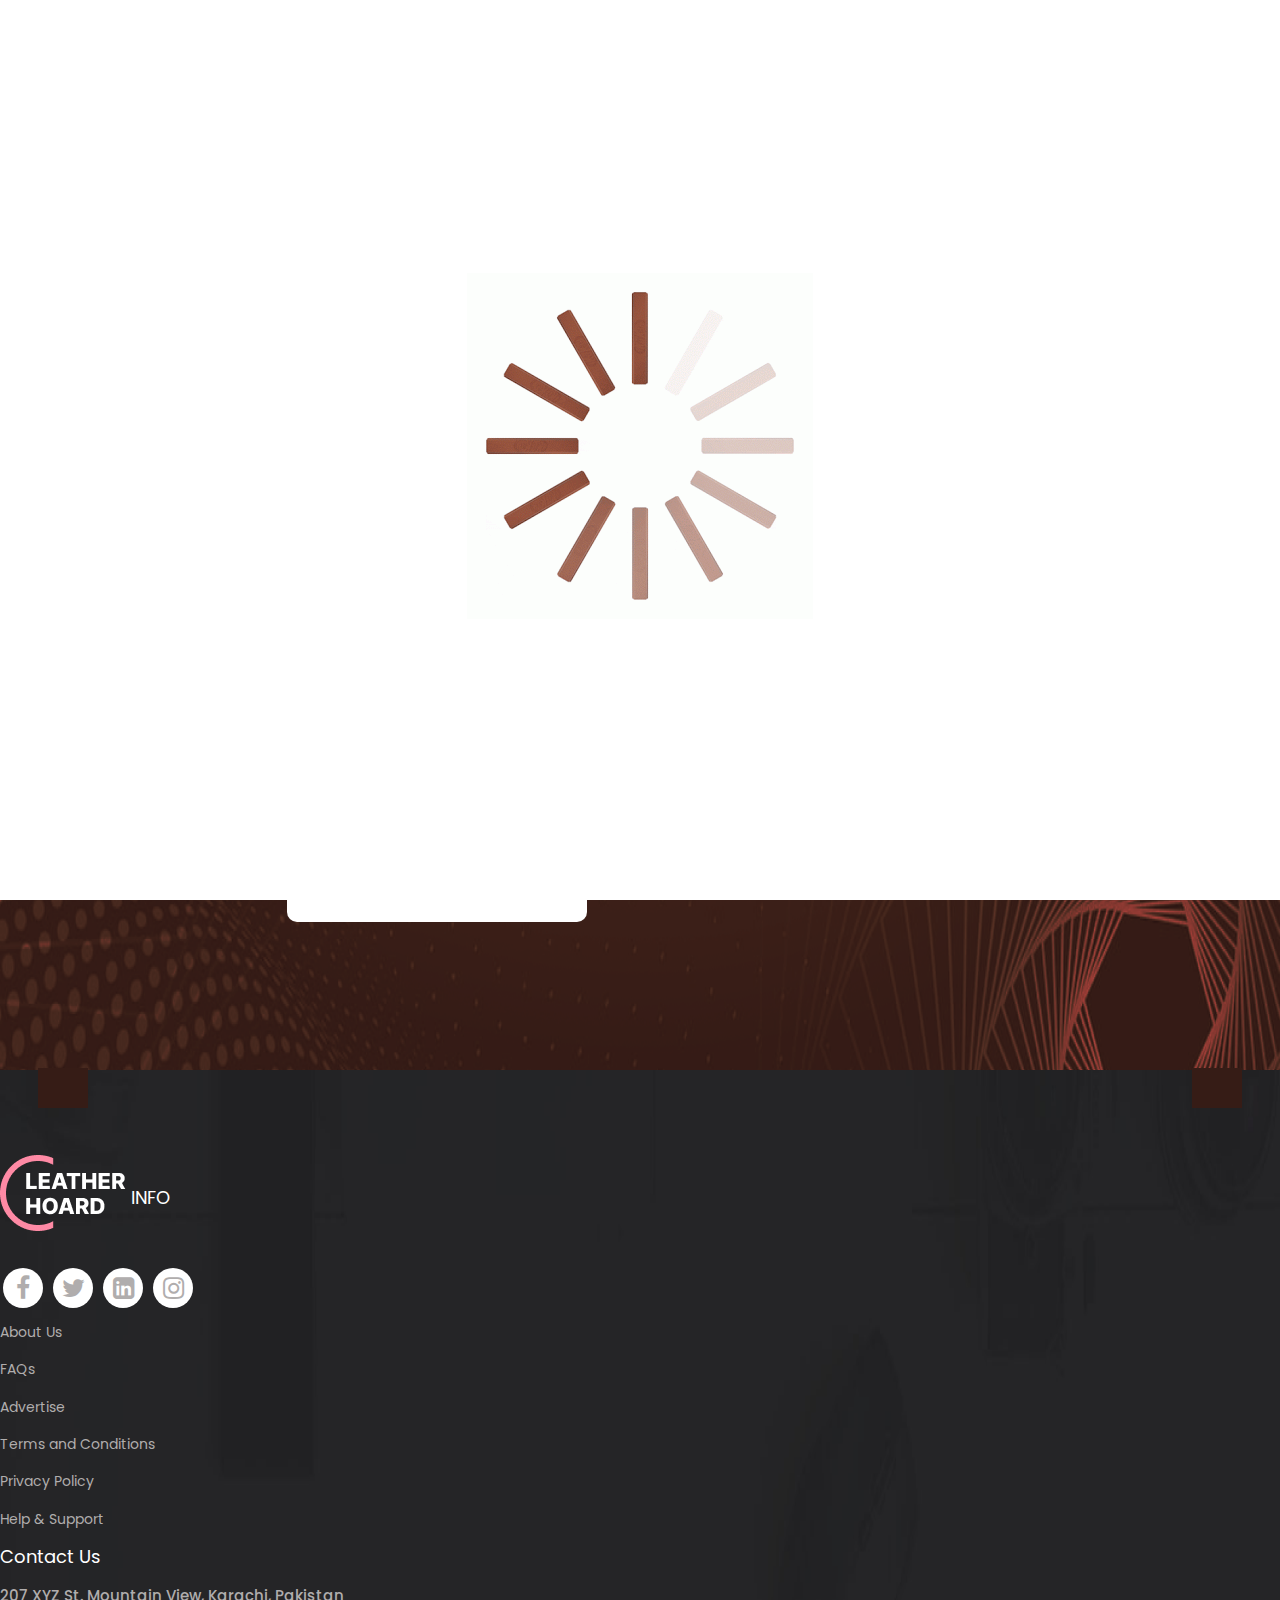
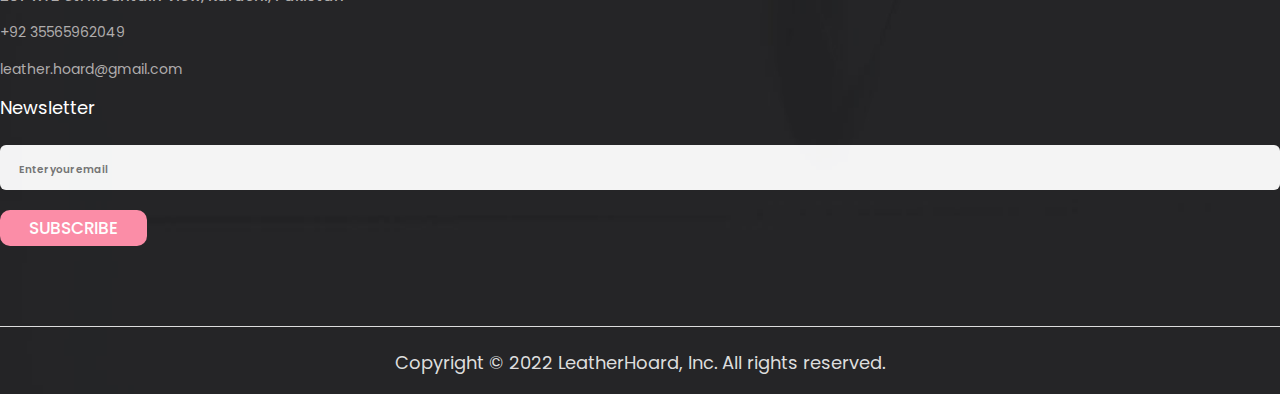
<file: login.html>
<!DOCTYPE html>
<html lang="en">

<head>
    <!-- basic -->
    <meta charset="utf-8">
    <meta http-equiv="X-UA-Compatible" content="IE=edge">
    <!-- mobile metas -->
    <meta name="viewport" content="width=device-width, initial-scale=1">
    <meta name="viewport" content="initial-scale=1, maximum-scale=1">
    <!-- site metas -->
    <title>LeatherHoard</title>
    <meta name="keywords" content="">
    <meta name="description" content="">
    <meta name="author" content="">
    <!-- bootstrap css -->

    <link rel="stylesheet" href="https://cdn.jsdelivr.net/npm/bootstrap@4.6.2/dist/css/bootstrap.min.css"
        integrity="sha384-xOolHFLEh07PJGoPkLv1IbcEPTNtaed2xpHsD9ESMhqIYd0nLMwNLD69Npy4HI+N" crossorigin="anonymous">

    <!-- style css -->
    <link rel="stylesheet" href="css/style.css">
    <link rel="stylesheet" href="css/theme.css">
    <!-- Responsive-->
    <link rel="stylesheet" href="css/responsive.css">
    <!-- favicon -->
    <link rel="icon" href="images/logo3.png" type="image/gif" />
    <!-- Tweaks for older IEs-->
    <link rel="stylesheet" href="https://netdna.bootstrapcdn.com/font-awesome/4.0.3/css/font-awesome.css">
    <link rel="stylesheet" href="logincss.css">
    <!-- theme.js needs to be in the head -->
    <script src="./js/theme.js" async></script>
</head>
<!-- body -->

<body class="main-layout">
    <!-- loader  -->
    <div class="loader_bg">
        <div class="loader"><img src="images/loading.gif" alt="#" /></div>
    </div>
    <!-- end loader -->
    <!-- header -->
    <header>
        <!-- header inner -->
        <div class="header">
            <div class="container-fluid">
                <div class="row">
                    <div class="col-xl-3 col-lg-3 col-md-3 col-sm-3 col logo_section">
                        <div class="full">
                            <div class="center-banner">
                                <div class="logo">
                                    <a href="index.html"><img src="images/logo3.png" alt="#" /></a>
                                </div>
                            </div>
                        </div>
                    </div>
                    <div class="col-xl-9 col-lg-9 col-md-9 col-sm-9">
                        <nav class="navigation navbar navbar-expand-md navbar-dark ">
                            <button class="navbar-toggler" type="button" data-toggle="collapse"
                                data-target="#navbarsExample04" aria-controls="navbarsExample04" aria-expanded="false"
                                aria-label="Toggle navigation">
                                <span class="navbar-toggler-icon"></span>
                            </button>
                            <div class="collapse navbar-collapse" id="navbarsExample04">
                                <ul class="navbar-nav mr-auto">
                                    <li class="nav-item">
                                        <a class="nav-link" href="index.html">Home</a>
                                    </li>
                                    <li class="nav-item">
                                        <a class="nav-link" href="index.html#about">About</a>
                                    </li>

                                    <li class="nav-item">
                                        <a class="nav-link" href="index.html#Products">Products</a>
                                    </li>
                                    <li class="nav-item">
                                        <a class="nav-link" href="index.html#ContactUs">Contact Us</a>
                                    </li>
                                
                                  
                                </ul>
                            </div>
                        </nav>
                    </div>
                </div>
            </div>
        </div>
    </header>
    <!-- end header inner -->
    <!-- end header -->
    <!-- banner -->
    <section class="banner_main">
        <div id="banner1" class="carousel slide" data-ride="carousel">
            <div class="carousel-inner">
                <div class="carousel-item active">
                    <div class="container">
                        <div class="carousel-caption">
                            <div class="row">
                                <div class="col-md-6">
                                    <div class="text-bg">
                                        <span>Experience Royalty With Our</span>
                                        <h1>Leather Collection</h1>
                                        <p>Every piece of leather product produced and sold by us reflects affluence,
                                            both in
                                            its appearance as well as feel.</p>
                                        <a href="#">Buy Now </a> <a href="Contact">Contact </a>
                                    </div>
                                </div>
                                <div class="col-md-6">
                                    <!-- -----------Account-Page------------------->
                                    <div class="account-page">
                                        <div class="container">
                                            <div class="row">
                                                    <div class="form-container">
                                                        <div class="form-btn">
                                                            <span onclick="login()">Login</span>
                                                            <span onclick="register()">Register</span>
                                                            <hr id="Indicator">
                                                        </div>
                                                        <form id="LoginForm">
                                                            <input type="text" placeholder="Username">
                                                            <input type="password" placeholder="Password">
                                                            <button type="submit" class="btn">Login</button>
                                                            <button type="submit" class="btn" style="background-color: rgb(238, 238, 238);"> <img style="width: 20px; height: 20px;" src="/images/google_icon.png" alt="google_logo"> <span style="font-size: 9.8px; padding: 0px;">Sign in with Google</span></button>
                                                            <a href="">Forgot Password</a>
                                                        </form>
                                                        <form id="RegForm">
                                                            <input type="text" placeholder="Username">
                                                            <input type="email" placeholder="Email">
                                                            <input type="password" placeholder="Password">
                                                            <button type="submit" class="btn">Register</button>
                                                            <button type="submit" class="btn" style="background-color: rgb(238, 238, 238);"> <img style="width: 20px; height: 20px;" src="/images/google_icon.png" alt="google_logo"> <span style="font-size: 9.8px; padding: 0px;">Sign up with Google</span></button>
                                                        </form>
                                                    </div>
                                                </div>
                                            </div>
                                        </div>
                                    </div>
                                </div>
                            </div>
                        </div>
                    </div>
                </div>
            </div>
        </div>
        </div>
    </section>
    <!-- end banner -->






    <!--  footer -->
    <footer>
        <div class="footer">
            <div class="container">
                <div class="row">
                    <div class="col-xl-3 col-lg-3 col-md-6 col-sm-6">
                        <img class="logo1" src="images/logo3.png" alt="#" />
                        <ul class="social_icon">
                            <li><a href="#"><i class="fa fa-facebook" aria-hidden="true"></i></a></li>
                            <li><a href="#"><i class="fa fa-twitter" aria-hidden="true"></i></a></li>
                            <li><a href="#"><i class="fa fa-linkedin-square" aria-hidden="true"></i></a></li>
                            <li><a href="#"><i class="fa fa-instagram" aria-hidden="true"></i></a></li>
                        </ul>
                    </div>
                    <div class="col-xl-3 col-lg-3 col-md-6 col-sm-6">
                        <h3>INFO</h3>
                        <ul class="about_us">
                            <li>About Us</li>
                            <li>FAQs</li>
                            <li>Advertise</li>
                            <li>Terms and Conditions</li>
                            <li><a href="PrivacyPolicy.html">Privacy Policy</a></li>
                            <li>Help & Support</li>
                        </ul>
                    </div>

                    <div class="col-xl-3 col-lg-3 col-md-6 col-sm-6">
                        <h3 id="Contact">Contact Us</h3>
                        <ul class="conta">
                            <li>
                                <p>207 XYZ St. Mountain View, Karachi, Pakistan</p>
                            </li>
                            <li>+92 35565962049</li>
                            <li>leather.hoard@gmail.com</li>

                        </ul>
                    </div>
                    <div class="col-xl-3 col-lg-3 col-md-6 col-sm-6">
                        <form class="bottom_form">
                            <h3>Newsletter</h3>
                            <input class="enter" placeholder="Enter your email" type="text" name="Enter your email">
                            <button class="sub_btn">Subscribe</button>
                        </form>
                    </div>
                </div>
            </div>
            <div class="copyright">
                <div class="container">
                    <div class="row">
                        <div class="col-md-12">
                            <p>Copyright © 2022 LeatherHoard, Inc. All rights reserved.</a></p>
                        </div>
                    </div>
                </div>
            </div>
        </div>
    </footer>
    <!-- end footer -->
    <!-- Javascript files-->
    <script src="js/jquery.min.js"></script>
    <script src="js/bootstrap.bundle.min.js"></script>
    <!-- sidebar -->
    <script src="js/custom.js"></script>

    <!-- ----------------JS for toggle form --------- -->
    <script>
        var LoginForm = document.getElementById("LoginForm");
        var RegForm = document.getElementById("RegForm");
        var Indicator = document.getElementById("Indicator");
        function register() {
            RegForm.style.transform = "translateX(0px)";
            LoginForm.style.transform = "translateX(0px)";
            Indicator.style.transform = "translateX(110px)";

        }
        function login() {
            RegForm.style.transform = "translateX(300px)";
            LoginForm.style.transform = "translateX(300px)";
            Indicator.style.transform = "translateX(7px)";
        }


    </script>
</body>

</html>
</file>
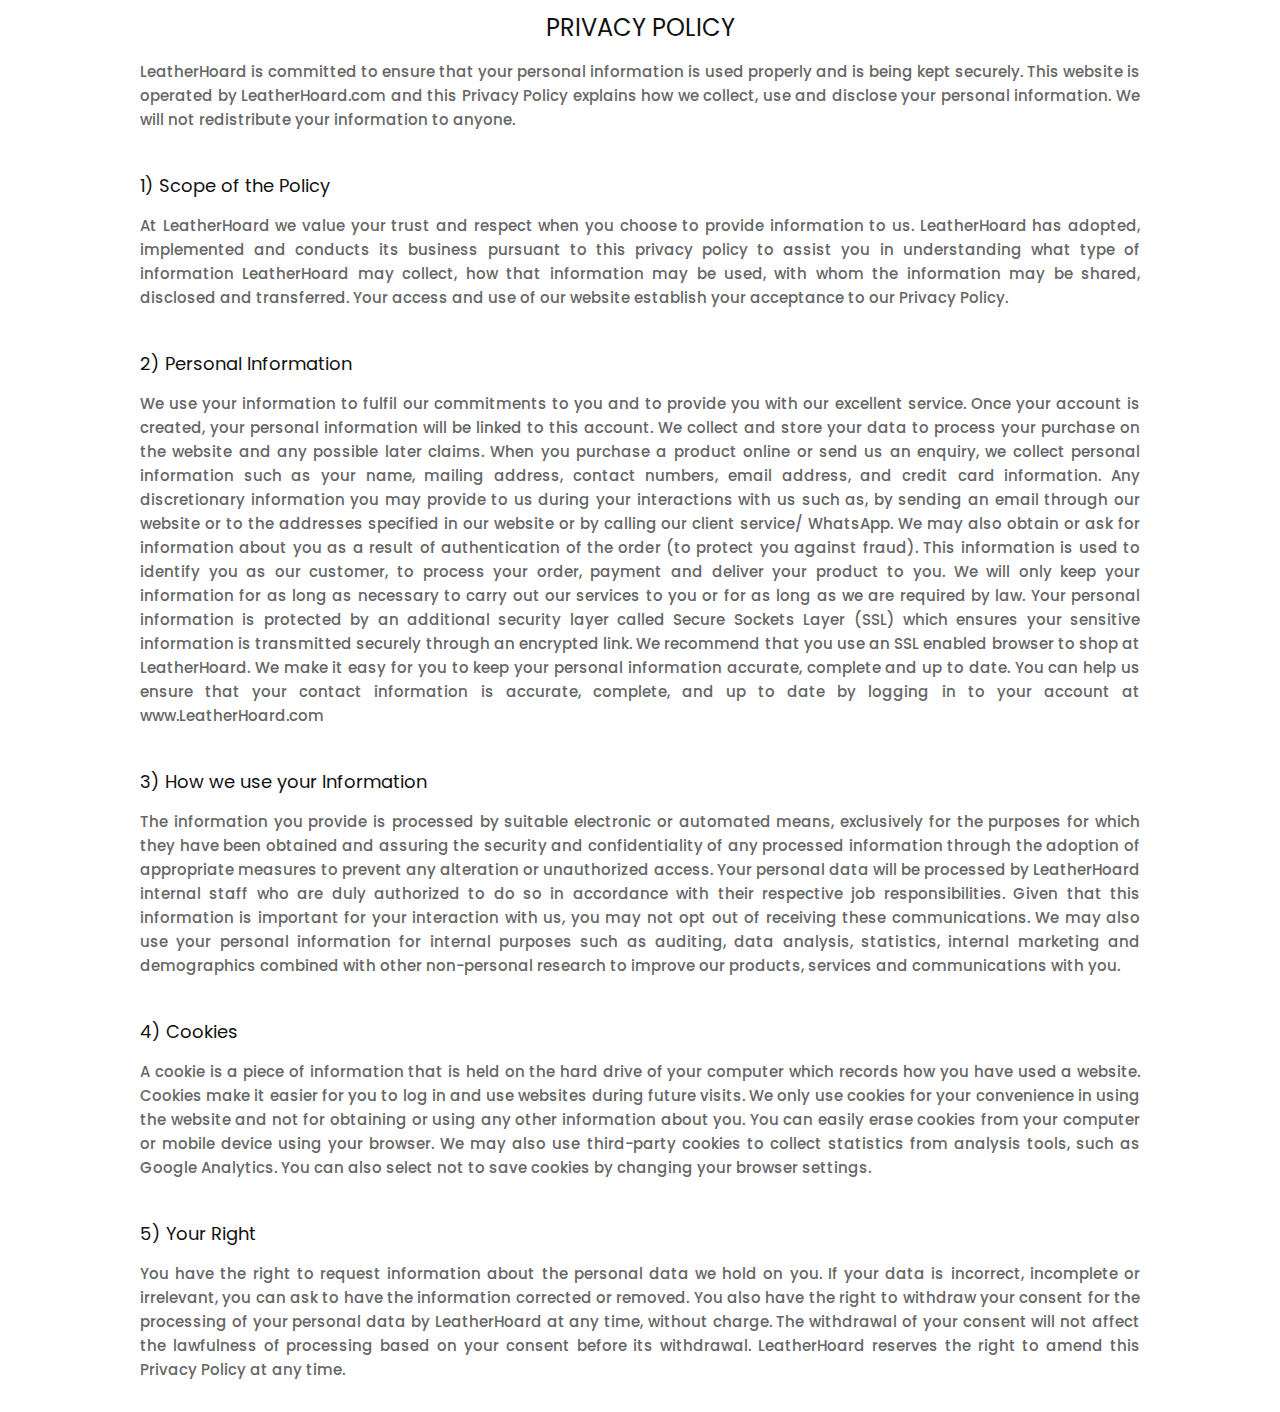
<file: privacy-policy.html>
<!DOCTYPE html>
<html lang="en">
  <head>
    <meta charset="UTF-8" />
    <meta http-equiv="X-UA-Compatible" content="IE=edge" />
    <meta name="viewport" content="width=device-width, initial-scale=1.0" />
    <title>Privacy Policy: LeatherHoard</title>
    <link rel="stylesheet" href="css/style.css" />
    <link rel="stylesheet" href="css/privacyPolicy.css" />
  </head>

  <body>
    <div class="privacy-container">
      <div class="privacy-header">
        <h1>PRIVACY POLICY</h1>
      </div>

      <div class="privacy-wrapper">
        <div class="privacy-headerbody">
          <p>
            LeatherHoard is committed to ensure that your personal information
            is used properly and is being kept securely. This website is
            operated by LeatherHoard.com and this Privacy Policy explains how we
            collect, use and disclose your personal information. We will not
            redistribute your information to anyone.
          </p>
        </div>

        <div class="privacy-section">
          <h3>1) Scope of the Policy</h3>
          <p>
            At LeatherHoard we value your trust and respect when you choose to
            provide information to us. LeatherHoard has adopted, implemented and
            conducts its business pursuant to this privacy policy to assist you
            in understanding what type of information LeatherHoard may collect,
            how that information may be used, with whom the information may be
            shared, disclosed and transferred. Your access and use of our
            website establish your acceptance to our Privacy Policy.
          </p>
        </div>

        <div class="privacy-section">
          <h3>2) Personal Information</h3>
          <p>
            We use your information to fulfil our commitments to you and to
            provide you with our excellent service. Once your account is
            created, your personal information will be linked to this account.
            We collect and store your data to process your purchase on the
            website and any possible later claims. When you purchase a product
            online or send us an enquiry, we collect personal information such
            as your name, mailing address, contact numbers, email address, and
            credit card information. Any discretionary information you may
            provide to us during your interactions with us such as, by sending
            an email through our website or to the addresses specified in our
            website or by calling our client service/ WhatsApp. We may also
            obtain or ask for information about you as a result of
            authentication of the order (to protect you against fraud). This
            information is used to identify you as our customer, to process your
            order, payment and deliver your product to you. We will only keep
            your information for as long as necessary to carry out our services
            to you or for as long as we are required by law. Your personal
            information is protected by an additional security layer called
            Secure Sockets Layer (SSL) which ensures your sensitive information
            is transmitted securely through an encrypted link. We recommend that
            you use an SSL enabled browser to shop at LeatherHoard. We make it
            easy for you to keep your personal information accurate, complete
            and up to date. You can help us ensure that your contact information
            is accurate, complete, and up to date by logging in to your account
            at www.LeatherHoard.com
          </p>
        </div>

        <div class="privacy-section">
          <h3>3) How we use your Information</h3>
          <p>
            The information you provide is processed by suitable electronic or
            automated means, exclusively for the purposes for which they have
            been obtained and assuring the security and confidentiality of any
            processed information through the adoption of appropriate measures
            to prevent any alteration or unauthorized access. Your personal data
            will be processed by LeatherHoard internal staff who are duly
            authorized to do so in accordance with their respective job
            responsibilities. Given that this information is important for your
            interaction with us, you may not opt out of receiving these
            communications. We may also use your personal information for
            internal purposes such as auditing, data analysis, statistics,
            internal marketing and demographics combined with other non-personal
            research to improve our products, services and communications with
            you.
          </p>
        </div>

        <div class="privacy-section">
          <h3>4) Cookies</h3>
          <p>
            A cookie is a piece of information that is held on the hard drive of
            your computer which records how you have used a website. Cookies
            make it easier for you to log in and use websites during future
            visits. We only use cookies for your convenience in using the
            website and not for obtaining or using any other information about
            you. You can easily erase cookies from your computer or mobile
            device using your browser. We may also use third-party cookies to
            collect statistics from analysis tools, such as Google Analytics.
            You can also select not to save cookies by changing your browser
            settings.
          </p>
        </div>

        <div class="privacy-section">
          <h3>5) Your Right</h3>
          <p>
            You have the right to request information about the personal data we
            hold on you. If your data is incorrect, incomplete or irrelevant,
            you can ask to have the information corrected or removed. You also
            have the right to withdraw your consent for the processing of your
            personal data by LeatherHoard at any time, without charge. The
            withdrawal of your consent will not affect the lawfulness of
            processing based on your consent before its withdrawal. LeatherHoard
            reserves the right to amend this Privacy Policy at any time.
          </p>
        </div>
      </div>
    </div>
  </body>
</html>
</file>
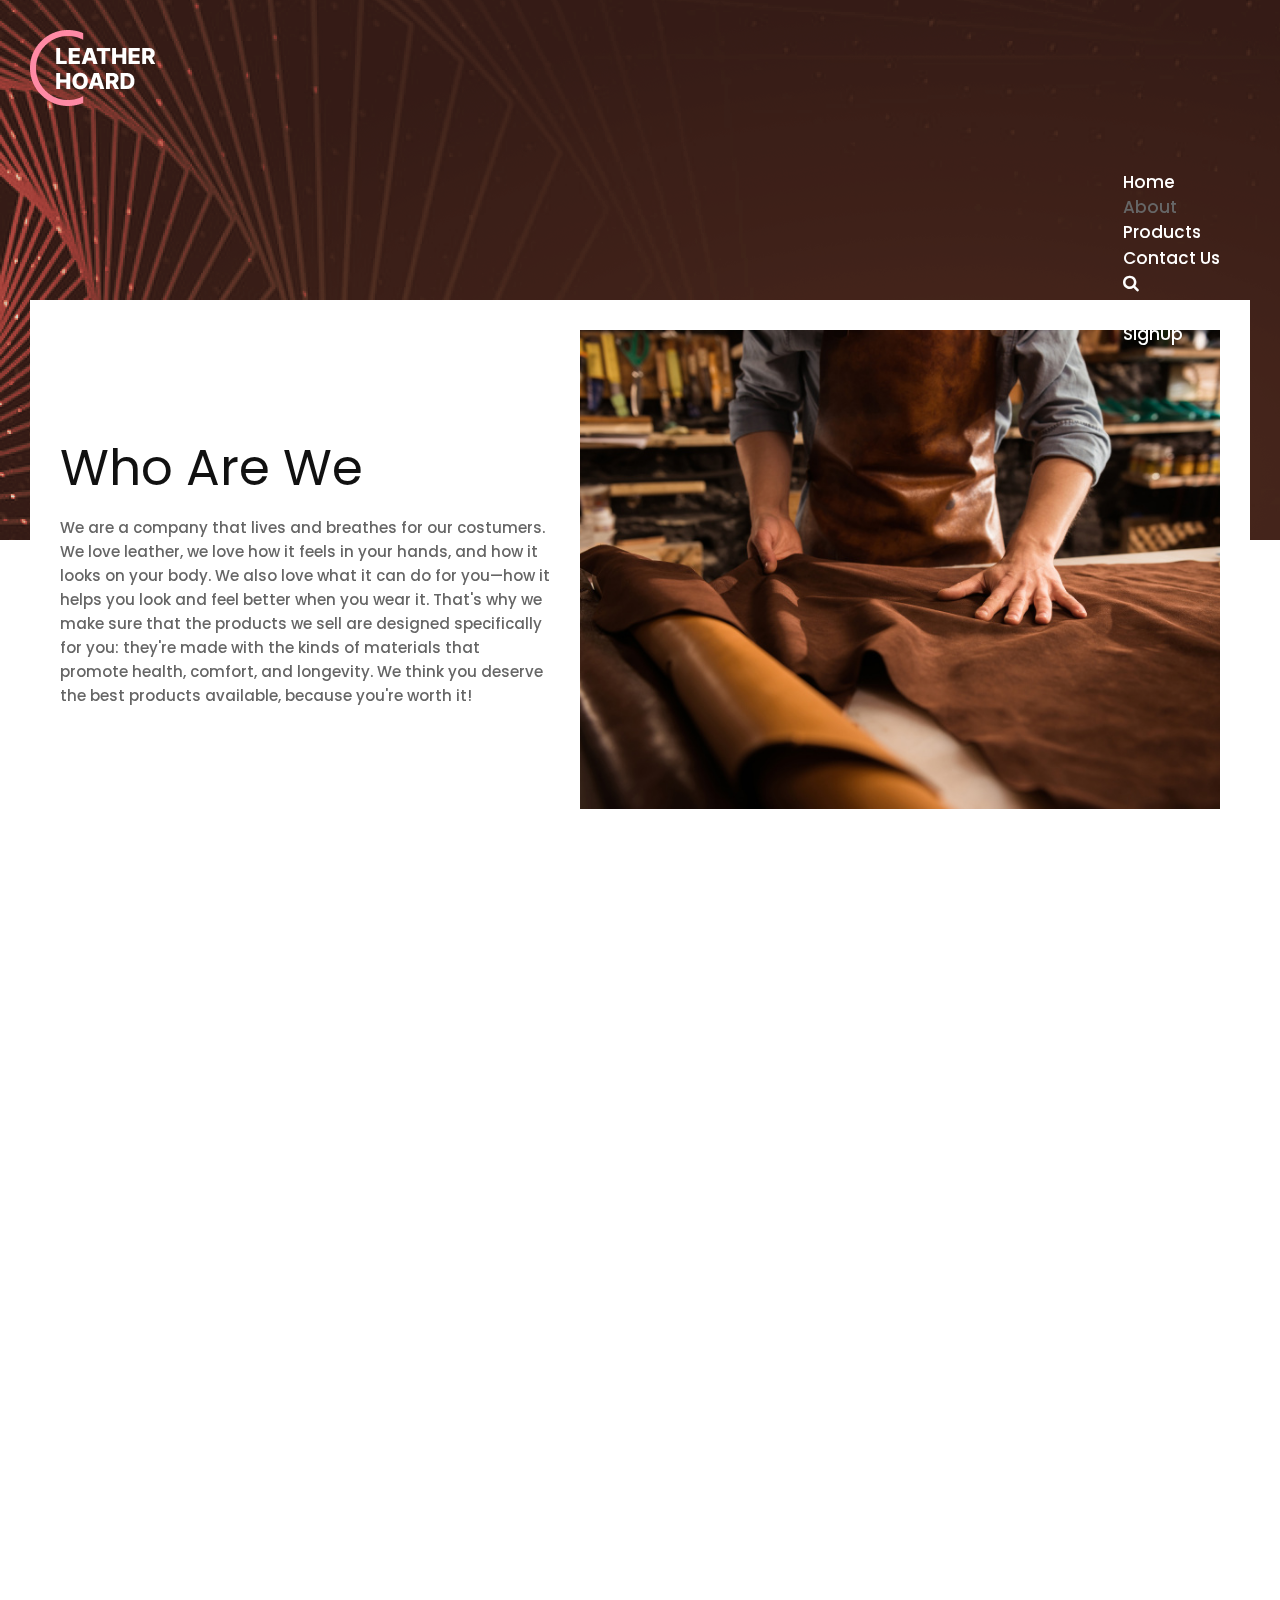
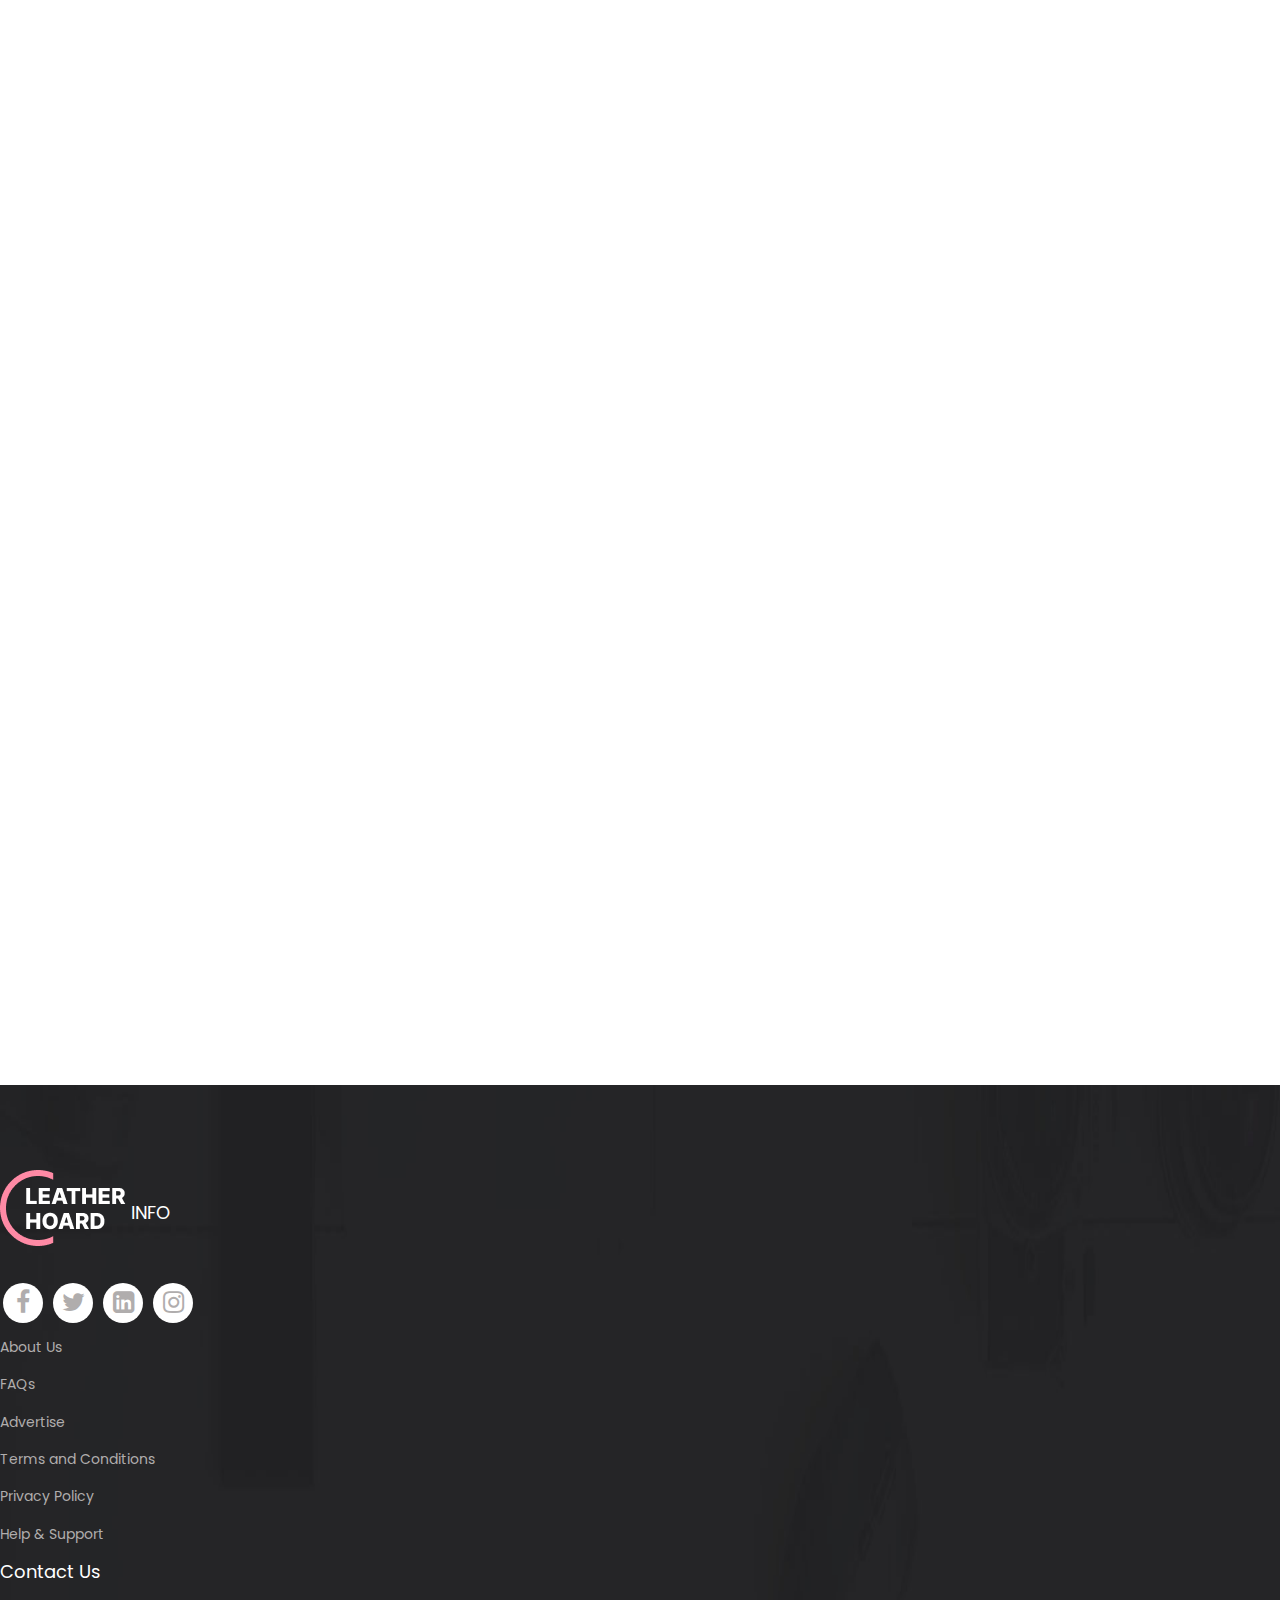
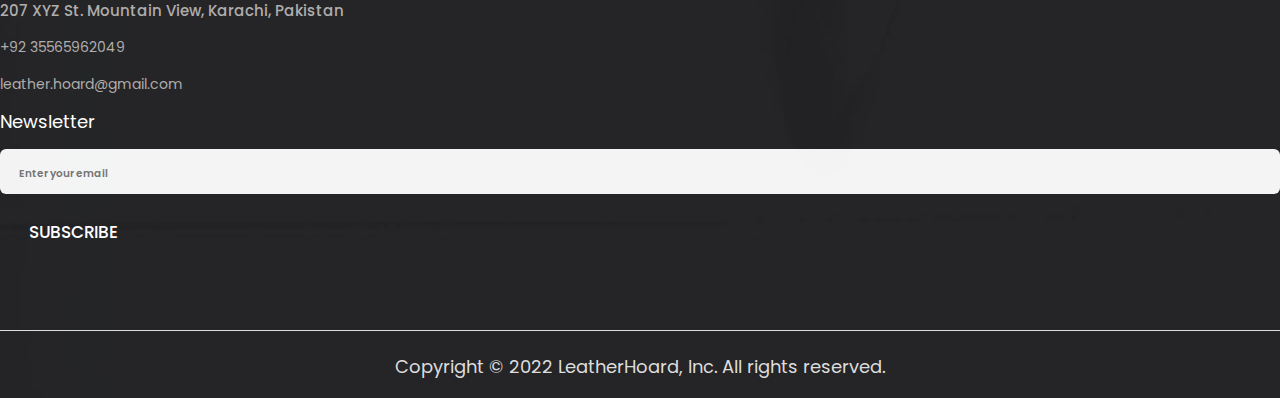
<file: html/about.html>
<!DOCTYPE html>
<html lang="en">
  <head>
    <!-- basic -->
    <meta charset="utf-8" />
    <meta http-equiv="X-UA-Compatible" content="IE=edge" />
    <!-- mobile metas -->
    <meta name="viewport" content="width=device-width, initial-scale=1" />
    <meta name="viewport" content="initial-scale=1, maximum-scale=1" />
    <!-- site metas -->
    <title>LeatherHoard - Products</title>
    <meta name="keywords" content="" />
    <meta name="description" content="" />
    <meta name="author" content="" />
    <!-- bootstrap css -->
    <link
      rel="stylesheet"
      href="https://cdn.jsdelivr.net/npm/bootstrap@4.6.2/dist/css/bootstrap.min.css"
      integrity="sha384-xOolHFLEh07PJGoPkLv1IbcEPTNtaed2xpHsD9ESMhqIYd0nLMwNLD69Npy4HI+N"
      crossorigin="anonymous"
    />
    <!-- style css -->
    <link rel="stylesheet" href="../css/about.css">
    <link rel="stylesheet" href="../css/style.css">
    <!-- Responsive-->
    <link rel="stylesheet" href="../css/responsive.css">
    <!-- favicon -->
    <link rel="icon" href="../images/logo3.png" type="image/gif" />
    <!-- Tweaks for older IEs-->
    <link
      rel="stylesheet"
      href="https://netdna.bootstrapcdn.com/font-awesome/4.0.3/css/font-awesome.css"
    />
    <script src="../js/searchSuggestions.js" defer> </script>
    <script src="../js/about.js" defer></script>
  </head>
  <body>
    <header>
        <div class="header">
        <div class="container-fluid">
            <div class="row">
               <div class="col-xl-3 col-lg-3 col-md-3 col-sm-3 col logo_section">
                  <div class="full">
                     <div class="center-banner">
                        <div class="logo">
                           <a href="../index.html"><img src="../images/logo3.png" alt="logo" /></a>
                        </div>
                     </div>
                  </div>
               </div>
               <div class="col-xl-9 col-lg-9 col-md-9 col-sm-9">
                  <nav class="navigation navbar navbar-expand-md navbar-dark ">
                     <button class="navbar-toggler" type="button" data-toggle="collapse" data-target="#navbarsExample04"
                        aria-controls="navbarsExample04" aria-expanded="false" aria-label="Toggle navigation">
                        <span class="navbar-toggler-icon"></span>
                     </button>
                     <div class="collapse navbar-collapse" id="navbarsExample04">
                        <ul class="navbar-nav mr-auto">
                           <li class="nav-item">
                              <a class="nav-link" href="../index.html">Home</a>
                           </li>
                           <li class="nav-itemn active">
                              <a class="nav-link" href="#">About</a>
                           </li>

                           <li class="nav-item">
                              <a class="nav-link" href="#">Products</a>
                           </li>
                           <li class="nav-item">
                              <a class="nav-link" href="#">Contact Us</a>
                           </li>
                           <li class="nav-item d_none" >
                            <i class="fa fa-search nav-link" aria-hidden="true" id="search-button"></i>
                            <div class="searchBox">
                               <div class="searchInputBox">
                                  <input type="search" name="search" id="searchInput">
                               </div>
                               <div class="suggestionBox">
                                  <div>this </div>
                                  <div>that </div>
                               </div>
                            </div>
                         </li>
                         <li class="nav-item d_none">
                            <a class="nav-link" href="../login.html">Login</a>
                         </li>
                         <li class="nav-item d_none">
                           <a class="nav-link" href="../Signup.html">SignUp</a>
                         </li>
                        </ul>
                     </div>
                  </nav>
               </div>
            </div>
         </div>
        </div>
    </header>
    <!-- header end -->

    <main>
        <div class="raised hidden">
            <section class="section1 hidden">
                <div class="details">
                    <h1> Who Are We</h1>
                    <p>We are a company that lives and breathes for our costumers.
                    We love leather, we love how it feels in your hands, and how it looks on your body. We also love what it can do for you—how it helps you look and feel better when you wear it. That's why we make sure that the products we sell are designed specifically for you: they're made with the kinds of materials that promote health, comfort, and longevity.
                    We think you deserve the best products available, because you're worth it! </p>
                </div>
                <img src="../images/creating -leather-products.jpeg" alt="" srcset="">
            </section>
            <section class="section2 hidden">
                <blockquote>
                    <div><img src="../images/cos.png" alt="" srcset=""></div>
                    <h1><i>Durable leather on your way <br> Cover it up, make it elegant</i></h1>
                </blockquote>
            </section>
            <section class="section3 hidden">
                <div class="stats-holder">
                     <div class="stats">
                        <div class="stats-counter">
                           <h1 class="counter" data-target="1000">0</h1>
                           <span>+</span>
                        </div>
                        <div>
                           <b>million sales</b>
                        </div>
                     </div>

                     <div class="stats">
                        <div class="stats-counter">
                           <h1 class="counter" data-target="700">0</h1>
                           <span>+</span>
                        </div>
                        <div>
                           <b>gallons of saved water</b>
                        </div>
                     </div>

                     <div class="stats">
                        <div class="stats-counter">
                           <h1 class="counter" data-target="800">0</h1>
                           <span>+</span>
                        </div>
                        <div>
                           <b>branches all over world</b>
                        </div>
                     </div>

                     <div class="stats">
                        <div class="stats-counter">
                           <h1 class="counter" data-target="10000">0</h1>
                           <span>+</span>
                        </div>
                        <div>
                           <b>happy costumers</b>
                        </div>
                     </div>
                </div>
                <p class="stats-info">
                    We have been in business for many years now, and we have made so many sales. We are all over the world, and our products are winning awards everywhere.
                    We've been able to win so many sales because of our great products and our high quality.
                </p>
            </section>
            <section class="section4 hidden">
                <div class="details">
                    <h1>Our Team</h1>
                    <p>We are a company that lives and breathes for our costumers.
                    We love leather, we love how it feels in your hands, and how it looks on your body. We also love what it can do for you—how it helps you look and feel better when you wear it. That's why we make sure that the products we sell are designed specifically for you: they're made with the kinds of materials that promote health, comfort, and longevity.
                    We think you deserve the best products available, because you're worth it! </p>
                </div>
                <img src="../images/teamwork.jpg" alt="" srcset="">
            </section>
        </div>
        <section class="section5 hidden">
            <h1>Best Quality Products</h1>
            <div class="products-holder">
                <div class="product-cards">
                    <img src="../images/Leather-purse.png" alt="">
                </div>
                <div class="product-cards">
                    <img src="../images/Leather-jacket-transparent.png" alt="">
                </div>
                <div class="product-cards">
                    <img src="../images/offerjeacket.png" alt="">
                </div>
                <div class="product-cards">
                    <img src="../images/Leather-bagpacks.png" alt="">
                </div>
            </div>
        </section>
        <section class="section6">
            
        </section>

            <!--  footer -->
   <footer>
    <div class="footer">
       <div class="container">
          <div class="row">
             <div class="col-xl-3 col-lg-3 col-md-6 col-sm-6">
                <img class="logo1" src="../images/logo3.png" alt="#" />
                <ul class="social_icon">
                   <li><a href="#"><i class="fa fa-facebook" aria-hidden="true"></i></a></li>
                   <li><a href="#"><i class="fa fa-twitter" aria-hidden="true"></i></a></li>
                   <li><a href="#"><i class="fa fa-linkedin-square" aria-hidden="true"></i></a></li>
                   <li><a href="#"><i class="fa fa-instagram" aria-hidden="true"></i></a></li>
                </ul>
             </div>
             <div class="col-xl-3 col-lg-3 col-md-6 col-sm-6">
                <h3>INFO</h3>
                <ul class="about_us">
                   <li>About Us</li>
                   <li>FAQs</li>
                   <li>Advertise</li>
                   <li>Terms and Conditions</li>
                   <li><a href="../PrivacyPolicy.html">Privacy Policy</a></li>
                   <li>Help & Support</li>
                </ul>
             </div>

             <div class="col-xl-3 col-lg-3 col-md-6 col-sm-6">
                <h3>Contact Us</h3>
                <ul class="conta">
                   <li>
                      <p>207 XYZ St. Mountain View, Karachi, Pakistan</p>
                   </li>
                   <li>+92 35565962049</li>
                   <li>leather.hoard@gmail.com</li>

                </ul>
             </div>
             <div class="col-xl-3 col-lg-3 col-md-6 col-sm-6">
                <form class="bottom_form">
                   <h3>Newsletter</h3>
                   <input class="enter" placeholder="Enter your email" type="text" name="Enter your email">
                   <button class="sub_btn">subscribe</button>
                </form>
             </div>
          </div>
       </div>
       <div class="copyright">
          <div class="container">
             <div class="row">
                <div class="col-md-12">
                   <p>Copyright © 2022 LeatherHoard, Inc. All rights reserved.</a></p>
                </div>
             </div>
          </div>
       </div>
    </div>
 </footer>
 <!-- end footer -->
    </main>

    <script>
      const counters = document.querySelectorAll('.counter');
      let speed = 200;

      counters.forEach((counter, index) => {
         function updateCounter() {
            const target = +counter.dataset.target;
            const initial = +counter.innerText;
            const incPerCount = target/speed;
            if(initial < target) {
               counter.innerText = Math.ceil(initial + incPerCount);
               setTimeout(updateCounter, 40);
            }
         }
         updateCounter();
      });
    </script>
  </body>
  </html>
</file>
<file: css/style.css>
/*--------------------------------------------------------------------- File Name: style.css ---------------------------------------------------------------------*/
/*-------- impor utils.css------------*/
@import url(./utils.css);
/*--------------------------------------------------------------------- import Fonts ---------------------------------------------------------------------*/

@import url("https://fonts.googleapis.com/css?family=Rajdhani:300,400,500,600,700");
@import url("https://fonts.googleapis.com/css?family=Poppins:100,100i,200,200i,300,300i,400,400i,500,500i,600,600i,700,700i,800,800i,900,900i");
@import url("https://fonts.googleapis.com/css?family=Raleway:100,400,600,700,900&display=swap");
@import url("https://fonts.googleapis.com/css?family=Dosis:400,500,600,700,800&display=swap");

/*****---------------------------------------- 1) font-family: 'Rajdhani', sans-serif;
 2) font-family: 'Poppins', sans-serif;
 ----------------------------------------*****/

/*--------------------------------------------------------------------- skeleton ---------------------------------------------------------------------*/

* {
  box-sizing: border-box !important;
}

html {
  scroll-behavior: smooth;
}

body {
  color: #666666;
  font-size: 14px;
  font-family: "Poppins", sans-serif;
  line-height: 1.80857;
  font-weight: normal;
  background-color: var(--primary-background-color);
}

a {
  color: #1f1f1f;
  text-decoration: none !important;
  outline: none !important;
  -webkit-transition: all 0.3s ease-in-out;
  -moz-transition: all 0.3s ease-in-out;
  -ms-transition: all 0.3s ease-in-out;
  -o-transition: all 0.3s ease-in-out;
  transition: all 0.3s ease-in-out;
}

h1,
h2,
h3,
h4,
h5,
h6 {
  letter-spacing: 0;
  font-weight: normal;
  position: relative;
  padding: 0 0 10px 0;
  font-weight: normal;
  line-height: normal;
  color: #111111;
  margin: 0;
}

h1 {
  font-size: 24px;
}

h2 {
  font-size: 22px;
}

h3 {
  font-size: 18px;
}

h4 {
  font-size: 16px;
}

h5 {
  font-size: 14px;
}

h6 {
  font-size: 13px;
}

*,
*::after,
*::before {
  -webkit-box-sizing: border-box;
  -moz-box-sizing: border-box;
  box-sizing: border-box;
}

h1 a,
h2 a,
h3 a,
h4 a,
h5 a,
h6 a {
  color: #212121;
  text-decoration: none !important;
  opacity: 1;
}

button:focus {
  outline: none;
}

ul,
li,
ol {
  margin: 0px;
  padding: 0px;
  list-style: none;
}

p {
  margin: 0px;
  font-weight: 500;
  font-size: 15px;
  line-height: 24px;
}

.offerp {
  color: white;
}

a {
  color: var(--color-dark-1);
  text-decoration: none;
  outline: none !important;
}

a,
.btn {
  text-decoration: none !important;
  outline: none !important;
  -webkit-transition: all 0.3s ease-in-out;
  -moz-transition: all 0.3s ease-in-out;
  -ms-transition: all 0.3s ease-in-out;
  -o-transition: all 0.3s ease-in-out;
  transition: all 0.3s ease-in-out;
}

:focus {
  outline: 0;
}

.form-control:focus {
  border-color: #ffffff !important;
  box-shadow: 0 0 0 0.2rem rgba(255, 255, 255, 0.25);
}

blockquote {
  margin: 20px 0 20px;
  padding: 30px;
}

button {
  border: 0;
  margin: 0;
  padding: 0;
  cursor: pointer;
}

/*---------------------------- preloader area ----------------------------*/

.loader_bg {
  position: fixed;
  z-index: 9999999;
  /* Added background using css variables instead of using hardcoded value */
  background: var(--primary-background-color);
  width: 100%;
  height: 100%;
  display: flex;
  justify-content: center;
  align-items: center;
}

.loader-wrapper {
  width: 200px;
  height: 60px;
  position: relative;
  z-index: 1;
}

.loader-circle {
  width: 20px;
  height: 20px;
  position: absolute;
  border-radius: 50%;
  background-color: #a52a2a;
  left: 15%;
  transform-origin: 50%;
  animation: circle7124 0.5s alternate infinite ease;
}

@keyframes circle7124 {
  0% {
    top: 60px;
    height: 5px;
    border-radius: 50px 50px 25px 25px;
    transform: scaleX(1.7);
  }

  40% {
    height: 20px;
    border-radius: 50%;
    transform: scaleX(1);
  }

  100% {
    top: 0%;
  }
}

.loader-circle:nth-child(2) {
  left: 45%;
  animation-delay: 0.2s;
}

.loader-circle:nth-child(3) {
  left: auto;
  right: 15%;
  animation-delay: 0.3s;
}

.loader-shadow {
  width: 20px;
  height: 4px;
  border-radius: 50%;
  background-color: #a52a2a;
  position: absolute;
  top: 62px;
  transform-origin: 50%;
  z-index: -1;
  left: 15%;
  filter: blur(1px);
  animation: shadow046 0.5s alternate infinite ease;
}

@keyframes shadow046 {
  0% {
    transform: scaleX(1.5);
  }

  40% {
    transform: scaleX(1);
    opacity: 0.7;
  }

  100% {
    transform: scaleX(0.2);
    opacity: 0.4;
  }
}

.loader-shadow:nth-child(4) {
  left: 45%;
  animation-delay: 0.2s;
}

.loader-shadow:nth-child(5) {
  left: auto;
  right: 15%;
  animation-delay: 0.3s;
}

/*---------------------------- Scroll progress bar ----------------------------*/

.progressBar {
  position: fixed;
  top: 0;
  left: 0;
  height: 6px;
  background: linear-gradient(to right, #ff758c 0%, #ff7eb3 100%);
  width: 0;
  z-index: 1000;
  transition: width 0.2s ease-out;
}

ul.btn {
  float: right;
}

ul.btn li {
  display: inline-block;
  padding: 0 25px;
}

ul.btn li a {
  color: #fff;
  font-size: 16px;
}

ul.btn li:last-child {
  padding-right: 0;
}

.login_btn {
  padding-left: 50px;
}

.login_btn a {
  background-color: #fff;
  display: inline-block;
  padding: 7px 35px;
  border-radius: 10px;
  color: #292e39 !important;
  font-size: 17px;
}

.login_btn a:hover {
  color: #fff !important;
  background: #0808ff;
}
/* styleing for the search bar */
.searchBox {
  transform: translateY(-300px);
  background-color: white !important;
  transition: 0.5s ease;
  position: absolute;
  right: 30px;
  top: 60px;
  border-radius: 5px;
  border-bottom-left-radius: 5px;
  border-bottom-right-radius: 5px;
}
.searchBox-active {
  display: inline-block;
  transform: scaleY(1);
}
#searchInput {
  padding: 10px;
}
.suggestionBox {
  display: none;
  overflow-y: scroll;
  max-height: 200px;
  width: 100%;
}
/*styling the dynamically generated list*/
.suggestionBox li {
  cursor: pointer;
  padding: 10px;
  width: 100%;
}
.suggestionBox li:nth-child(2n) {
  background-color: #ececec;
}
.suggestionBox li:hover {
  transition: 0.3s ease;
  background-color: pink;
}
.suggestionBox-active {
  display: block;
}
/* --------------------------------------------------
==================================================
-------------------------------------------------- */

/* ---------------------------

Style For Header section

-------------------------- */

.full {
  width: 100%;
  float: left;
  margin: 0;
  padding: 0;
}

.navigation.navbar {
  float: right;
  padding-top: 31px !important;
  padding: 0;
}

.navigation.navbar-dark .navbar-nav .nav-link {
  padding: 0 25px;
  color: #fff;
  font-size: 17px;
  line-height: 20px;
  font-weight: 500;
}

.navigation.navbar-dark .navbar-nav .nav-link:focus,
.navigation.navbar-dark .navbar-nav .nav-link:hover {
  color: var(--color-pink);
}

.navigation.navbar-dark .navbar-nav .active > .nav-link,
.navigation.navbar-dark .navbar-nav .nav-link.active,
.navigation.navbar-dark .navbar-nav .nav-link.show,
.navigation.navbar-dark .navbar-nav .show > .nav-link {
  color: var(--color-pink);
}

.navbar-expand-md .navbar-nav {
  padding-right: 10px;
}

input::placeholder{
  font-size: 0.65rem;
  
  
}

.form-control{
  border-radius: 8px;
  height: calc(1rem + .75rem + 2px);
}

.searchicon{
  position: relative;
  left: 203px;
  bottom: 22px;
}

.header {
  width: 100%;
  padding: 30px 30px;
  background: transparent;
  position: absolute;
  z-index: 999;
}

.logo a {
  font-size: 40px;
  font-weight: bold;
  text-transform: uppercase;
  color: #fff;
  line-height: 40px;
}

.logo a img {
  width: 131px;
  height: 76px;
}

/* ---------------------------

Style For Banner section

-------------------------- */

.banner_main {
  background: url(../images/banner4.png);
  background-repeat: no-repeat;
  min-height: 1070px;
  background-size: 100% 100%;
  display: flex;
  justify-content: center;
  align-content: center;
  align-items: center;
  position: relative;
  padding: 0 5px;
}
.banner_main::before {
  position: absolute;
  content: "";
  width: 50px;
  height: 40px;
  background: url(../images/cross.png);
  background-repeat: no-repeat;
  bottom: -38px;
  right: 38px;
}
.banner_main::after {
  position: absolute;
  content: "";
  width: 50px;
  height: 40px;
  background: url(../images/cross.png);
  background-repeat: no-repeat;
  bottom: -38px;
  left: 38px;
}

/* ---------------------------------------

Style For The Background Text in Banner

------------------------------------------ */

.text-bg {
  text-align: left;
}

.text-bg h1 {
  color: #fff;
  font-size: 78px;
  line-height: 80px;
  padding-bottom: 45px;
  font-weight: bold;
}

.text-bg span {
  color: #fff;
  font-size: 32px;
  line-height: 50px;
  font-weight: normal;
  padding-bottom: 18px;
  display: block;
}

.text-bg p {
  line-height: 28px;
  font-weight: 500;
  padding-bottom: 60px;
  display: block;
}

.text_img {
  margin-right: -130px;
}

.carousel-caption {
  position: inherit;
}

#banner1 .carousel-inner {
  padding-right: 130px;
}

#banner1 .carousel-indicators {
  left: inherit;
  bottom: 40px;
}

#banner1 .carousel-indicators li {
  width: 20px;
  height: 20px;
  border-radius: 20px;
  background: var(--color-pink);
  margin-right: 5px;
  margin-left: 5px;
}

#banner1 .carousel-indicators li.active {
  background: #ffffff;
}

#banner1 a.carousel-control-next,
#banner1 a.carousel-control-prev {
  display: none;
}

/* 
Styles for Banner image  
*/

.banner-img {
  display: flex;
  justify-content: center;
  align-items: center;
  overflow: hidden;
  margin: 0 auto;
}
.banner-img img {
  width: 100%;
  height: 100%;
  object-fit: contain;
}

/* ---------------------------

Style For Banner section Buttons

-------------------------- */

.text-bg a {
  font-size: 17px;
  background-color: transparent;
  border: #fff solid 2px;
  color: #fff;
  font-weight: 500;
  padding: 4px 0px;
  border-radius: 6px;
  width: 100%;
  max-width: 215px;
  text-align: center;
  display: inline-block;
  transition: ease-in all 0.5s;
  margin-right: 10px;
}

.text-bg a:hover {
  background-color: #de5a5a;
  color: #fff;
  transition: ease-in all 0.5s;
}

/* colors_used: var(--color-pink), #de5a5a (dark pink), 361C16 (brown)*/

/* -------------------------------------
=====================================
------------------------------------- */

/* ---------------------------

Style For Card-service Section

-------------------------- */

.service_img {
  width: 50px;
  height: 50px;
  margin: 0 auto 10px auto;
}

.service_img img {
  width: 100%;
  height: 100%;
  object-fit: contain;
}

.card-service {
  display: block;
  margin: 16px auto;
  padding: 32px 20px;
  max-width: 300px;
  text-align: center;
  color: var(--text-color);
  border-radius: 8px;

  box-shadow: 0 3px 12px rgba(95, 92, 120, 0.12);
  background: var(--secondary-background-color);

  box-shadow: 1px 1px 10px 5px rgba(255, 255, 255, 0.08);
  background: var(--secondary-background-color);
  transition: 0.5s;

  display: block;
  margin: 16px auto;
  padding: 32px 20px;
  max-width: 300px;
  text-align: center;
  color: var(--text-color);
  border-radius: 8px;
  box-shadow: 0 3px 12px rgba(95, 92, 120, 0.12);
  background: var(--secondary-background-color);
}

.card-service:hover {
  transform: translateY(-5px);
  box-shadow: 1px 1px 10px 5px rgba(255, 255, 255, 0.15);
}
/* ------------------------------------------------
===============================================
------------------------------------------------ */

/* ---------------------------

Style For Categories Section

-------------------------- */

.categories {
  text-align: center;
  padding: 12px;
  border: solid 1px transparent;
}

.categories:hover {
  background-color: #593f39;
  border: solid 1px #645f88;
  border-radius: 12px;
  height: 100%;
}

.categories:hover img {
  transform: scale(1.1);
  will-change: transform;
  transition-duration: 0.6s ease all;
}

.categories:hover h5,
.categories:hover p {
  color: rgb(176, 173, 173);
}

.categories .headimg {
  width: 150px;
  height: 140px;
  margin: 0 auto;
  overflow: hidden;
  border-radius: 50%;
  margin-bottom: 18px;
  background-color: white;
}

.cat-btn {
  display: block !important;
  margin: 0 auto !important;
  width: max-content !important;
}

.categories .headimg img {
  width: 100%;
  height: 100%;
  object-fit: contain;
}

.innerimg {
  line-height: 60px;
  border-radius: 50%;
  text-align: center;
  font-size: 24px;
  box-shadow: 0 2px 14px rgba(95, 92, 120, 0.16);
  width: 150px;
  height: 130px !important;
}

.categories h5 {
  color: #2d2b3a;
}

.dark-mode .categories h5 {
  color: var(--color-dark-1);
}

.categories p {
  font-size: 13px;
  color: #898798;
}

/* --------------------------------------
======================================
-------------------------------------- */

/* ---------------------------

Style For About Us Section

-------------------------- */

/* Added background using css variables instead of using hardcoded value */
.aboutusbtn {
  background-color: var(--color-pink);
  color: white;
  font-weight: 400;
}

.about-img {
  height: 473px;
  width: 100%;
}

.about-img img {
  width: 100%;
  height: 100%;
  object-fit: contain;
}

/* ---------------------------

Style For New Arrivals Section

-------------------------- */
/* Added background using css variables instead of using hardcoded value */
#arrivals {
  background-color: var(--secondary-background-color);
}
.arrival-card {
  display: block;
  margin: 0 auto;
  padding: 1rem;
  max-width: 280px;
  border-radius: 4px;
  box-shadow: 0 2px 6px rgba(100, 95, 136, 0.16);
  overflow: hidden;
  background: var(--secondary-background-color);
  transition: transform 0.3s, background-color 0.3s, transform-origin top;
}
.arrival-card:hover {
  cursor: pointer;
  scale: 1.2;
  background-color: rgba(199, 95, 54, 0.5);
  border-radius: 1rem;
}

.arrival-card .arrival_picture {
  display: flex;
  justify-content: center;
  margin-bottom: 10px;
  width: 100%;
  height: 200px;
}

.arrival-card .arrival_picture img {
  width: 100%;
  height: 100%;
  object-fit: cover;
  border-radius: 4px;
}

.arrival-card .bodycont {
  padding: 10px 10px;
  text-align: center;
}

.arrival-card .arrival-title a {
  color: #645f88;
  transition: color 0.2s ease;
}

/* ------------------------------------
====================================
------------------------------------ */

/* ---------------------------

Style For Customer Review section

-------------------------- */
.titlepage {
  text-align: center;
  padding-bottom: 60px;
}

.titlepage h2 {
  font-size: 40px;
  color: var(--color-dark-1);
  line-height: 55px;
  font-weight: bold;
  padding: 0;
  text-transform: uppercase;
  border-bottom: var(--color-pink) solid 1px;
  max-width: 315px;
  margin: auto;
}

.d_flex {
  display: flex;
  align-items: center;
  flex-wrap: wrap;
}

.read_more {
  font-size: 17px;
  background-color: #fe7696;
  color: #fff !important;
  padding: 13px 0px;
  width: 100%;
  max-width: 190px;
  text-align: center;
  display: inline-block;
  transition: ease-in all 0.5s;
  font-weight: 500;
}

.read_more:hover {
  background: #000;
  color: #fff;
  transition: ease-in all 0.5s;
}

.customer {
  padding: 90px 0px 140px 0px;
}

.customer .titlepage h2 {
  max-width: 385px;
}

.customer_Carousel .carousel-caption {
  position: inherit;
  padding: 0;
}

.customer_box {
  text-align: center;
}

.test_box {
  text-align: left;
}

.customer_Carousel .test_box h4 {
  font-size: 30px;
  color: var(--color-dark-1);
  line-height: 28px;
  display: block;
  font-weight: 600;
  padding: 30px 0px 30px 0px;
  text-align: left;
}

.customer_Carousel .test_box p {
  font-size: 17px;
  line-height: 28px;
  color: var(--color-dark-2);
  text-align: left;
}

.dark-mode .customer_Carousel .test_box p {
  color: var(--text-color);
}

.dark-mode .customer-review-quote {
  filter: invert(1);
}

.customer_Carousel .carousel-indicators {
  bottom: -50px;
  right: inherit;
  margin-left: 4px;
}

.customer_Carousel .carousel-indicators li {
  width: 20px;
  height: 20px;
  border-radius: 20px;
  background: var(--color-pink);
}

.customer_Carousel .carousel-indicators li.active {
  background: #361c16;
}

#myCarousel .carousel-control-next-icon,
#myCarousel .carousel-control-prev-icon {
  display: none;
}

/* -----------------------------------------------
===============================================
----------------------------------------------- */

/* ---------------------------

Style For Contact Us section

-------------------------- */
.contact {
  padding: 115px 0 120px;
  background: url(../images/map.jpg);
  background-repeat: no-repeat;
  background-position: center;
  background-size: cover;
  position: relative;
}
.contact:before {
  background: #482b24e7;
  position: absolute;
  left: 0;
  top: 0;
  width: 100%;
  height: 100%;
  content: "";
}

/*contact-head */
.section-header.contact-head h2,
.section-header.contact-head p {
  position: relative;
  color: #fff;
}
.contact-form h3 {
  color: #fff;
  font-size: 24px;
  text-transform: capitalize;
  margin-bottom: 40px;
}
/*contact-head */

.contact-content {
  padding: 0 0 0 0;
  margin-top: 30px;
  overflow: hidden;
}
.contact-form {
  position: relative;
  margin: 50px 0 0 0;
}
.contact-form .form-group {
  margin-bottom: 15px;
}
.contact-form .form-control {
  padding: 24px 21px;
  font-size: 16px;
  border: 1px solid #f9faff;
  border-radius: 0px;
  box-shadow: none;
  outline: 0 !important;
  background: #f9faff;
  color: #888;
  resize: none;
}
.contact-form .form-group {
  padding-bottom: 7px;
}

.contact-form .form-group .form-control:focus {
  box-shadow: 0 0 15px #ff8aa5;
}

/*--contact button--*/
.SubmitBtn {
  display: inline-block;
  background: var(--color-pink);
  color: #fff;
  border-radius: 6px !important;
  height: 50px;
  width: 140px;
  padding-right: 8px;
  margin-right: 1.8rem;
  border: 1px solid #482b24;
  margin-top: 3px;
  -webkit-transition: 0.5s;
  -moz-transition: 0.5s;
  -ms-transition: 0.5s;
  -o-transition: 0.5s;
  transition: 0.5s;
}

.ResetBtn {
  display: inline-block;
  background: var(--color-pink);
  border-radius: 6px !important;
  color: #fff;
  height: 50px;
  width: 95px;
  padding: 5px;
  margin-right: 1.8rem;
  border: 1px solid #361c16;
  text-transform: capitalize;
  margin-top: 3px;
  -webkit-transition: 0.5s;
  -moz-transition: 0.5s;
  -ms-transition: 0.5s;
  -o-transition: 0.5s;
  transition: 0.5s;
}

.SubmitBtn:hover {
  color: white;
  background: #000;
  border: 1px solid #361c16;
  box-shadow: 3px 3px 15px #ff8aa5;
}

.ResetBtn:hover {
  color: white;
  background: #000;
  border: 1px solid #361c16;
  box-shadow: 3px 3px 15px #ff8aa5;
}
/*--contct button--*/

/* contact-right */
.contact-right {
  display: flex;
}

/* contact-adress */
.contact-adress {
  margin: 68px 0 0px;
  display: flex;
  flex-direction: column;
}
.contact-office-address {
  margin-bottom: 18px;
}
.contact-office-address h3 {
  color: #fff;
  font-size: 24px;
  text-transform: capitalize;
}
.contact-office-address p {
  color: #fff;
  font-size: 14px;
  margin-bottom: 14px;
  margin-top: 30px;
  margin-bottom: 50px;
}
.contact-online-address {
  color: #fff;
  font-size: 14px;
}
.single-online-address {
  position: relative;
  margin-bottom: 30px;
}
.single-online-address i {
  padding-right: 7px;
}
.single-online-address span {
  position: absolute;
  font-size: 14px;
  left: 25px;
  top: 0;
  width: 100%;
} /* contact-adress */

/*hm-foot-icon*/
.contact-icon {
  margin-top: 19px;
}

.contact-icon ul li {
  float: left;
}
.contact-icon ul li > a {
  color: #fff;
  margin-right: 13px;
  padding: 0px 12px 0px 0px;
  -webkit-transition: 0.3s;
  -moz-transition: 0.3s;
  -ms-transition: 0.3s;
  -o-transition: 0.3s;
  transition: 0.3s;
}

.contact-icon ul li {
  float: left;
}
.contact-icon ul li > a {
  color: #ff8aa5;
  margin-right: 13px;
  padding: 0px 12px 0px 0px;
  -webkit-transition: 0.3s;
  -moz-transition: 0.3s;
  -ms-transition: 0.3s;
  -o-transition: 0.3s;
  transition: 0.3s;
}
.contact.icon:hover {
  font-size: 20px;
  color: #fff;
}

/* ------------------------------------
====================================
------------------------------------ */

/* ---------------------------

Style For Footer section

-------------------------- */

.footer {
  background: url(../images/footer.jpg);
  background-repeat: no-repeat;
  background-size: 100% 100%;
  padding-top: 115px;
  text-align: center;
}

.footer .titlepage {
  text-align: left;
  padding-bottom: 0px;
}

.footer .titlepage h2 {
  color: #fff;
  margin: inherit;
  border-bottom: #fff solid 1px;
}

.logo1 {
  height: 76px;
  width: 131px;
  float: left;
  margin-top: -30px;
}

ul.social_icon {
  padding-top: 37px;
  width: 100%;
  float: left;
  text-align: left;
}

ul.social_icon li {
  display: inline-block;
}

ul.social_icon li a {
  background: #fff;
  width: 40px;
  height: 40px;
  display: flex;
  align-items: center;
  justify-content: center;
  font-size: 25px;
  border-radius: 30px;
  margin: 0 3px;
  transition: 0s;
  transition: all 400ms ease;
}

ul.social_icon li .fa a:hover {
  background-color: var(--color-pink-dark);
  color: #fff;
}

.footer h3 {
  line-height: 25px;
  font-weight: 400;
  text-align: left;
  color: #fff;
  padding-bottom: 15px;
}

.footer li,
.footer li a {
  text-align: left;
  margin-bottom: 12px;
  color: rgb(176, 173, 173);
}

.bottom_form .enter {
  border: inherit;
  padding: 0px 19px;
  width: 100%;
  height: 45px;
  background: #fffffff2;
  color: #ccc8c8;
  font-size: 15px;
  font-weight: 600;
  float: left;
  border-radius: 6px;
  margin-bottom: 20px;
}

.sub_btn {
  font-size: 17px;
  transition: ease-in all 0.5s;
  background-color: var(--color-pink-dark);
  color: #fff;
  padding: 5px 0px;
  max-width: 147px;
  border-radius: 10px;
  width: 100%;
  display: block;
  font-weight: 500;
  text-transform: uppercase;
  transition: 1ms;
}

.sub_btn:hover {
  background-color: #000;
  transition: ease-in all 0.5s;
  color: #fff;
}

.copyright {
  margin-top: 80px;
  padding-bottom: 20px;
}

.copyright p {
  color: #ddd;
  font-size: 18px;
  line-height: 22px;
  text-align: center;
  border-top: #ddd solid 1px;
  padding-top: 25px;
  font-weight: normal;
}

.copyright a {
  color: #ddd;
}

.copyright a:hover {
  color: var(--color-pink-dark);
  transition: all 400ms ease;
}

/* ------------------------------------
====================================
------------------------------------ */

/* ---------------------------

Style For page-section

-------------------------- */

.page-section {
  position: relative;
  padding-top: 80px;
  padding-bottom: 80px;
  color: #898798;
  overflow: hidden;
}
.title-section {
  color: #65443c;
  font-size: 2rem;
}
.subhead {
  display: block;
  text-transform: uppercase;
  letter-spacing: 3px;
  color: #482b24;
  font-weight: 500;
  margin-bottom: 8px;
}

.divider {
  display: block;
  margin-top: 16px;
  margin-bottom: 32px;
  width: 32px;
  height: 3px;
  border-radius: 40px;
  background-color: var(--color-pink);
}

/* ---------------------------

Style for toggle theme button

-------------------------- */

.toggle-theme-btn {
  position: fixed;
  bottom: 2rem;
  right: 2rem;
  height: 3rem;
  width: 3rem;
  background-color: var(--color-dark-2);
  display: flex;
  justify-content: center;
  align-items: center;
  border-radius: 50%;
  cursor: pointer;
  box-shadow: 0 2px 6px 2px rgba(100, 95, 136, 0.62);
  z-index: 1;
}

.toggle-theme-btn i {
  font-size: 2rem;
  color: var(--color-pink);
  display: none;
}

.dark-mode .toggle-theme-btn i:first-child,
.light-mode .toggle-theme-btn i:last-child {
  display: block;
}

/* Adding custom scroolbar  matching to the theme of website */
::-webkit-scrollbar {
  width: 20px;
}
::-webkit-scrollbar-track {
  background-color: rgb(247, 252, 254);
}

::-webkit-scrollbar-thumb {
  background-color: #624a2e;
  border-radius: 1rem;
  border: 0.3rem solid transparent;
  background-clip: content-box;
}
/* for back to scroll feature  */
/* 
  
  #myBtn:hover {
    background-color: #555;
  } */
#myBtn {
  /* display: none; */
  position: fixed;
  bottom: 90px;
  right: 33px;
  z-index: 99;
  font-size: 18px;
  border: none;
  outline: none;
  background-color: rgb(163, 156, 156);
  color: white;
  cursor: pointer;
  padding: 10px;

  border-radius: 50%;
}

/* Icons hover effect */
.fa {
  font-size: 16px;
}
.SearchBox{
  float: right;
  padding: 6px;
  border: none;
  margin-top: 8px;
  margin-right: 16px;
  font-size: 17px;
}
.search-container {
  display: flex;
  flex-direction: row;
  float: right;
}

.search-container input[type=text] {
  padding: 6px;
  margin-top: 8px;
  font-size: 17px;
  border: none;
}

.search-container button {
  float: right;
  padding: 6px 10px;
  margin-top: 8px;
  margin-right: 16px;
  background: #ddd;
  font-size: 17px;
  border: none;
  cursor: pointer;
}

.search-container button:hover {
  background: #ccc;
}
</file>
<file: logincss.css>
/* ----------------Account-Page ---------- */
.account-page {
    /* border: 2px solid white; */
    width: 60vw;

}


.form-container {
    /* border: 5px solid rgb(13, 13, 13); */
    border-radius: 10px;
    background: #fff;
    width: 300px;
    height: 450px;
    margin: 0 150px;
    text-align: center;
    position: relative;
    overflow: hidden;
    /*  to hide one form login or register */
}

.form-container span {
    margin: 5px 0px;
    font-weight: bold;
    font-size: medium;
    padding: 0 10px;
    color: #555;
    cursor: pointer;
    width: 100px;
    display: inline-block;
}

.form-btn {
    display: inline-block;
}

.btn {
    display: inline-block;
    background-color: #64362f;
    color: #fff;
    padding: 8px 30px;
    margin: 30px 0px;
    border-radius: 30px;
    transition: background 0.5s;
    /* border: 2px solid black; */
}

.form-container form {
    max-width: 300px;
    padding: 0 20px;
    position: absolute;
    top: 130px;
    transition: transform 1s;

}

form input {
    width: 100%;
    height: 30px;
    margin: 10px 0;
    padding: 0 10px;
    border: 1px solid #999;
}

form .btn {
    width: 100%;
    border: none;
    cursor: pointer;
    margin: 15px 0;
}

form .btn:focus {
    outline: none;
    /*focus use when when click on button then border show but outline ::none hide the borderoutlint  */
}

#LoginForm {
    left: -300px;

}

#RegForm {
    left: 0;
}

form a {
    font-size: 12px;
}


#Indicator {
    width: 100px;
    border: none;
    background: #64362f;
    height: 3px;
    margin: 9px;
    transform: translateX(100px);
}
#Indicator{
    width: 80px;
    border:none;
    background:#64362f;
    height: 3px;
    margin-left: 5px;
    margin-top: -5px;
    transform: translateX(110px);
    transition: transform 1s;

}



/*------ offer------ */
.offer{
    background-color: #996b64;
}
.offer .row {
    display: flex;
    justify-content: center;
}
.jacket
{
    width: 30%;

}
.offertext {
    width: 30%;

}
.offertext p{
    text-align: center;
    padding: 12px;
    font-size: 20px;
    color: #d2cfcf;
}
.offertext h1{
    text-align: center;
    font-size: 45px;
    color: #64362f;
}
.offertext a
{
    display: flex;
    justify-content: center;
}
</file>
<file: css/theme.css>
/*--------------------------------------------------------------------- File Name: theme.css ---------------------------------------------------------------------*/

/* ---------------------- Theme related variables ---------------------- */

:root {
  --primary-background-color: #fff;
}

@media (prefers-color-scheme: dark) {
  :root {
    --primary-background-color: #0e1217;
  }
}

.light-mode {
  --primary-background-color: #fff;
  --secondary-background-color: #f8f9fa;
  --color-pink: #ff8aa5;
  --color-pink-dark: #fb8da7;
  --text-color: #898798;
  --color-dark-1: #030305;
  --color-dark-2: #0b0b0c;
}

.dark-mode {
  --primary-background-color: #0e1217;
  --secondary-background-color: #1c1f26;
  --color-pink: #c94b68;
  --color-pink-dark: #dc5f7c;
  --text-color: #fff;
  --color-dark-1: #ededff;
  --color-dark-2: #c8c8dc;
}

/* ---------------------- Theme related css ---------------------- */

.dark-mode .bg-light {
  background-color: var(--secondary-background-color) !important;
}
</file>
<file: css/responsive.css>
/*--------------------------------------------------------------------- File Name: responsive.css ---------------------------------------------------------------------*/

/*------------------------------------------------------------------- 991px x 768px ---------------------------------------------------------------------*/

@media (min-width: 1200px) and (max-width: 1342px) {
    .navigation.navbar-dark .navbar-nav .nav-link {
        padding: 0px 20px;
    }
    .banner-img {
        width: 620px;
        height: 447px;
    }
    .text-bg span {
        font-size: 41px;
    }
}

@media (min-width: 992px) and (max-width: 1199px) {
    .navigation.navbar-dark .navbar-nav .nav-link {
        padding: 0px 11px;
    }
    .banner-img {
        width: 516px;
        height: 372px;
    }
    .text-bg h1 {
        font-size: 56px;
        line-height: 66px;
        padding-bottom: 21px;
    }
    .text-bg span {
        font-size: 31px;
        line-height: 42px;
    }
    .text-bg a {
        max-width: 163px;
    }
    .laptop .titlepage h2 {
        font-size: 78px;
    }
    .laptop_box {
        margin-right: 0px;
    }
}

@media (min-width: 768px) and (max-width: 991px) {
    .navigation.navbar-dark .navbar-nav .nav-link {
        padding: 0px 9px;
    }
    .banner_main {
        min-height: 705px;
    }
    .banner-img {
        width: 404px;
        height: 290px;
    }
    .about-img {
        height: 600px;
        width: 100%;
    }
    .text-bg h1 {
        font-size: 40px;
        line-height: 65px;
        padding-bottom: 10px;
    }
    .text-bg span {
        font-size: 21px;
        line-height: 23px;
    }
    .text-bg a {
        max-width: 107px;
        padding: 9px 0px;
    }
    .d_none {
        display: none;
    }

    .box_text p {
        font-size: 15px;
        line-height: 23px;
    }
    .titlepage p {
        font-size: 30px;
        line-height: 36px;
    }
    .titlepage h2 {
        font-size: 56px;
        line-height: 66px;
    }
    .about_us li {
        margin-bottom: 30px;
    }
}

@media (min-width: 576px) and (max-width: 767px) {
    .text-bg h1 {
        font-size: 70px;
        line-height: 65px;
        padding-bottom: 25px;
    }
    #banner1 .carousel-inner {
        padding-right: 0;
    }
    .text_img {
        margin-right: 0px;
    }
    .banner-img {
        width: 510px;
        height: 367px;
    }
    #banner1 .carousel-indicators {
        bottom: -40px;
    }
    .text-bg span {
        font-size: 38px;
    }
    .text-bg a {
        margin-bottom: 30px;
        max-width: 202px;
    }
    .box_text {
        margin-bottom: 30px;
    }
    .bottom_form h3,
    .footer h3 {
        margin-top: 30px;
    }
    .laptop_box {
        margin-right: 0px;
        margin-top: 30px;
    }
    .main_form {
        margin: 0;
    }
    ul.location_icon li {
        font-size: 17px;
        padding-left: 13px;
    }
    .navigation.navbar {
        float: right;
        display: inherit !important;
        padding: 0;
        width: 100%;
        padding-top: 12px;
    }
    .navigation .navbar-collapse {
        background: #fb8da7;
        padding: 20px;
        margin-top: 64px;
        position: absolute;
        width: 100%;
        margin-right: 20px;
        z-index: 999;
    }
    .navigation.navbar-dark .navbar-nav .nav-link {
        padding: 10px 0;
        color: #000;
    }
    .navigation.navbar-dark .navbar-nav .nav-link:focus,
    .navigation.navbar-dark .navbar-nav .nav-link:hover {
        color: #fff;
    }
    .navigation.navbar-dark .navbar-nav .active > .nav-link,
    .navigation.navbar-dark .navbar-nav .nav-link.active,
    .navigation.navbar-dark .navbar-nav .nav-link.show,
    .navigation.navbar-dark .navbar-nav .show > .nav-link {
        color: #fff;
    }
    .navigation.navbar-dark .navbar-toggler {
        border: inherit;
        float: right;
        padding-top: 6px;
    }
    .navigation.navbar-dark .navbar-toggler-icon {
        background: url(../images/menu_icon.png);
        background-repeat: no-repeat;
    }
    .d_none {
        display: none;
    }
}

@media (max-width: 575px) {
    .header {
        padding: 30px 0px 15px 0px;
    }
    .logo {
        text-align: center !important;
        padding-bottom: 6px;
        float: left;
    }
    #banner1 .carousel-inner {
        padding-right: 0;
    }
    .about-img {
        height: 350px;
        width: 100%;
    }
    .text_img {
        margin-right: 0px;
        margin-top: 30px;
    }
    #banner1 .carousel-indicators {
        bottom: -40px;
    }
    .banner-img {
        width: 320px;
        height: 230px;
    }
    .text-bg h1 {
        font-size: 47px;
        line-height: 40px;
        padding-bottom: 10px;
    }
    .text-bg span {
        font-size: 25px;
        line-height: 47px;
    }
    .text-bg a {
        max-width: 132px;
        padding: 10px 0px;
    }
    .box_text {
        margin-bottom: 30px;
    }
    .titlepage p {
        font-size: 28px;
        line-height: 40px;
    }

    .titlepage h2 {
        font-size: 30px;
    }
    .main_form {
        margin: 0px;
        padding: 70px 30px;
    }
    .footer h3,
    .bottom_form h3 {
        margin-top: 30px;
    }
    .navigation.navbar {
        float: right;
        display: inherit !important;
        padding: 0;
        width: 100%;
        margin-top: -96px;
    }
    .navigation .navbar-collapse {
        background: #fb8da7;
        padding: 20px;
        margin-top: 67px;
        position: absolute;
        width: 100%;
        margin-right: 20px;
        z-index: 999;
    }
    .navigation.navbar-dark .navbar-nav .nav-link {
        padding: 10px 0;
        color: #000;
    }
    .navigation.navbar-dark .navbar-nav .nav-link:focus,
    .navigation.navbar-dark .navbar-nav .nav-link:hover {
        color: #fff;
    }
    .navigation.navbar-dark .navbar-nav .active > .nav-link,
    .navigation.navbar-dark .navbar-nav .nav-link.active,
    .navigation.navbar-dark .navbar-nav .nav-link.show,
    .navigation.navbar-dark .navbar-nav .show > .nav-link {
        color: #fff;
    }
    .navigation.navbar-dark .navbar-toggler {
        float: right;
        margin-right: 2px;
        border: inherit;
    }
    .testimonial_box {
        padding: 0px 19px 40px 20px;
    }
    .navigation.navbar-dark .navbar-toggler-icon {
        background: url(../images/menu_icon.png);
        background-repeat: no-repeat;
    }
    .d_none {
        display: none;
    }
    @media (max-width:330px) {
        .SubmitBtn{
            width:auto;
        }
        
    }

}
</file>
<file: css/privacyPolicy.css>
/*--------------------------------------------------------------------- File Name: style.css ---------------------------------------------------------------------*/
/*-------- impor utils.css------------*/
@import url(./utils.css);
/*--------------------------------------------------------------------- import Fonts ---------------------------------------------------------------------*/

@import url('https://fonts.googleapis.com/css?family=Rajdhani:300,400,500,600,700');
@import url('https://fonts.googleapis.com/css?family=Poppins:100,100i,200,200i,300,300i,400,400i,500,500i,600,600i,700,700i,800,800i,900,900i');
@import url('https://fonts.googleapis.com/css?family=Raleway:100,400,600,700,900&display=swap');
@import url('https://fonts.googleapis.com/css?family=Dosis:400,500,600,700,800&display=swap');

/*****---------------------------------------- 1) font-family: 'Rajdhani', sans-serif;
 2) font-family: 'Poppins', sans-serif;
 ----------------------------------------*****/

/*--------------------------------------------------------------------- skeleton ---------------------------------------------------------------------*/

* {
  box-sizing: border-box !important;
}

html {
  scroll-behavior: smooth;
}

body {
  color: #666666;
  font-size: 14px;
  font-family: 'Poppins', sans-serif;
  line-height: 1.80857;
  font-weight: normal;
  background-color: var(--primary-background-color);
}

h1,
h2,
h3,
h4,
h5,
h6 {
  letter-spacing: 0;
  font-weight: normal;
  position: relative;
  padding: 0 0 10px 0;
  font-weight: normal;
  line-height: normal;
  color: #111111;
  margin: 10px 0 10px 0;
}

h1 {
  font-size: 24px;
}

h2 {
  font-size: 22px;
}

h3 {
  font-size: 18px;
}

h4 {
  font-size: 16px;
}

h5 {
  font-size: 14px;
}

h6 {
  font-size: 13px;
}

.privacy-wrapper p {
  font-weight: 500;
  font-size: 15px;
  line-height: 24px;
  text-align: justify;
}

.privacy-container {
  width: 100%;
  height: 100%;
  padding: 0 15px;
}

.privacy-header h1 {
  margin: 0;
  padding: 0;
  text-align: center;
  margin-top: 10px;
}

.privacy-wrapper {
  margin: 15px auto;
  width: 80%;
  display: flex;
  flex-direction: column;
  justify-content: center;
  align-items: center;
}

.privacy-headerbody {
  margin-bottom: 15px;
}

.privacy-section {
  padding: 15px 0px;
}

.privacy-section h3 {
  margin-bottom: 5px;
}

@media (max-width: 768px) {
  .privacy-container {
    padding: 0 10px;
  }

  .privacy-wrapper {
    width: 83%;
    margin: 10px auto;
  }

  .privacy-header h1 {
    margin-top: 6px;
  }

  .privacy-headerbody {
    margin-bottom: 10px;
  }

  .privacy-section {
    padding: 10px 0px;
  }

  .privacy-section h3 {
    margin-bottom: 2px;
  }
}
</file>
<file: css/about.css>
/* ...............styleing the header  .................  */
header {
  background-image: url(../images/banner4.png);
  height: 60vh;
}

/* ...............styleing the Main body starts.................  */
.hidden{
    opacity: 0;
    transition: 1.5s ease;
    transform: translateY(180px);
    filter: blur(5px);
}
.show{
    transition: 1.5s ease;
    transform: translateY(0px);
    opacity: 1;
    filter: blur(0);
}
.raised {
  transform: translateY(-30vh);
  position: relative;
  z-index: 200;
  margin: 30px;
  padding: 30px;
  background-color: white;
}
.section1 h1, .section3 h1, .section4 h1{
    font-size: 50px;
}
.section1 , .section4 {
  display: flex;
  justify-content: space-between;
  align-items: center;
}
.section1 img{
  width: 50vw;
  margin-left: 30px;
}
.section2 blockquote h1 {
  margin: 30px;
}
.section3 .stats-holder{
    margin-top: 100px;
    display: flex;
    justify-content: space-around;
    align-items: center;
}
.section3 .stats-holder .stats .stats-counter{
    display: flex;
    justify-content: center;
    align-items: center;
} 
.section3 .stats-holder .stats .stats-counter span {
    font-size: 30px;
}
.section3 .stats-holder .stats div b {
    font-size: 18px;
}
.section3 h1{
    font-size: 50px;
}
.stats-info{
    padding: 30px;
    text-align: center;
}
.section4{
    margin-top: 100px;
    flex-direction: row-reverse;
}
.section4 img{
    max-width: 50vw;
    margin: 30px;
    margin-left: 0px;
}
.section5{
    text-align: center;
    transform: translateY(-20vh);
}
.section5 .products-holder{
    display: flex;
    justify-content: space-around;
    overflow-x: scroll;
}
.section5 .products-holder .product-cards{
    width: 300px;
    height: 350px;
    display: flex;
    justify-content: center;
    align-items: center;
}
.product-cards img{
    width: 300px;
    filter: drop-shadow(7px 2px 10px rgba(0, 0, 0, 0.215));
}
.section6{
    
}
</file>
